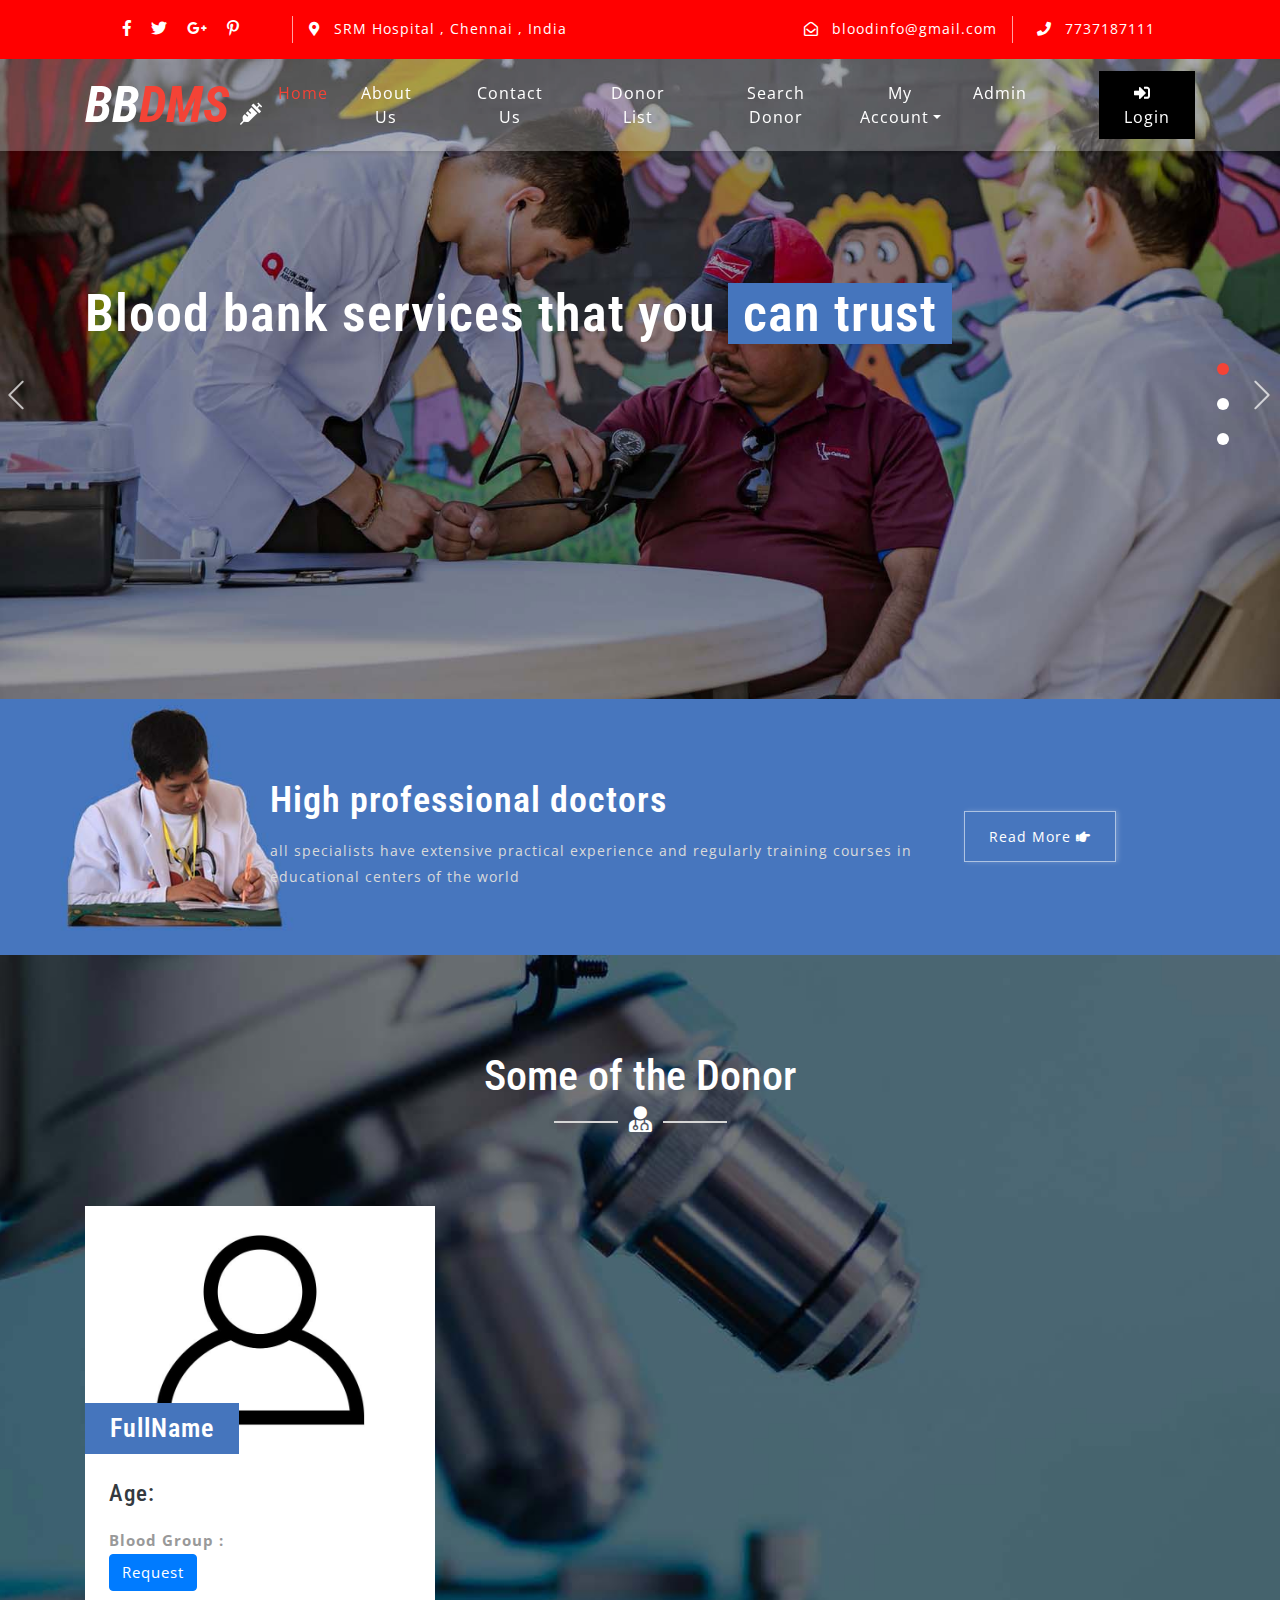
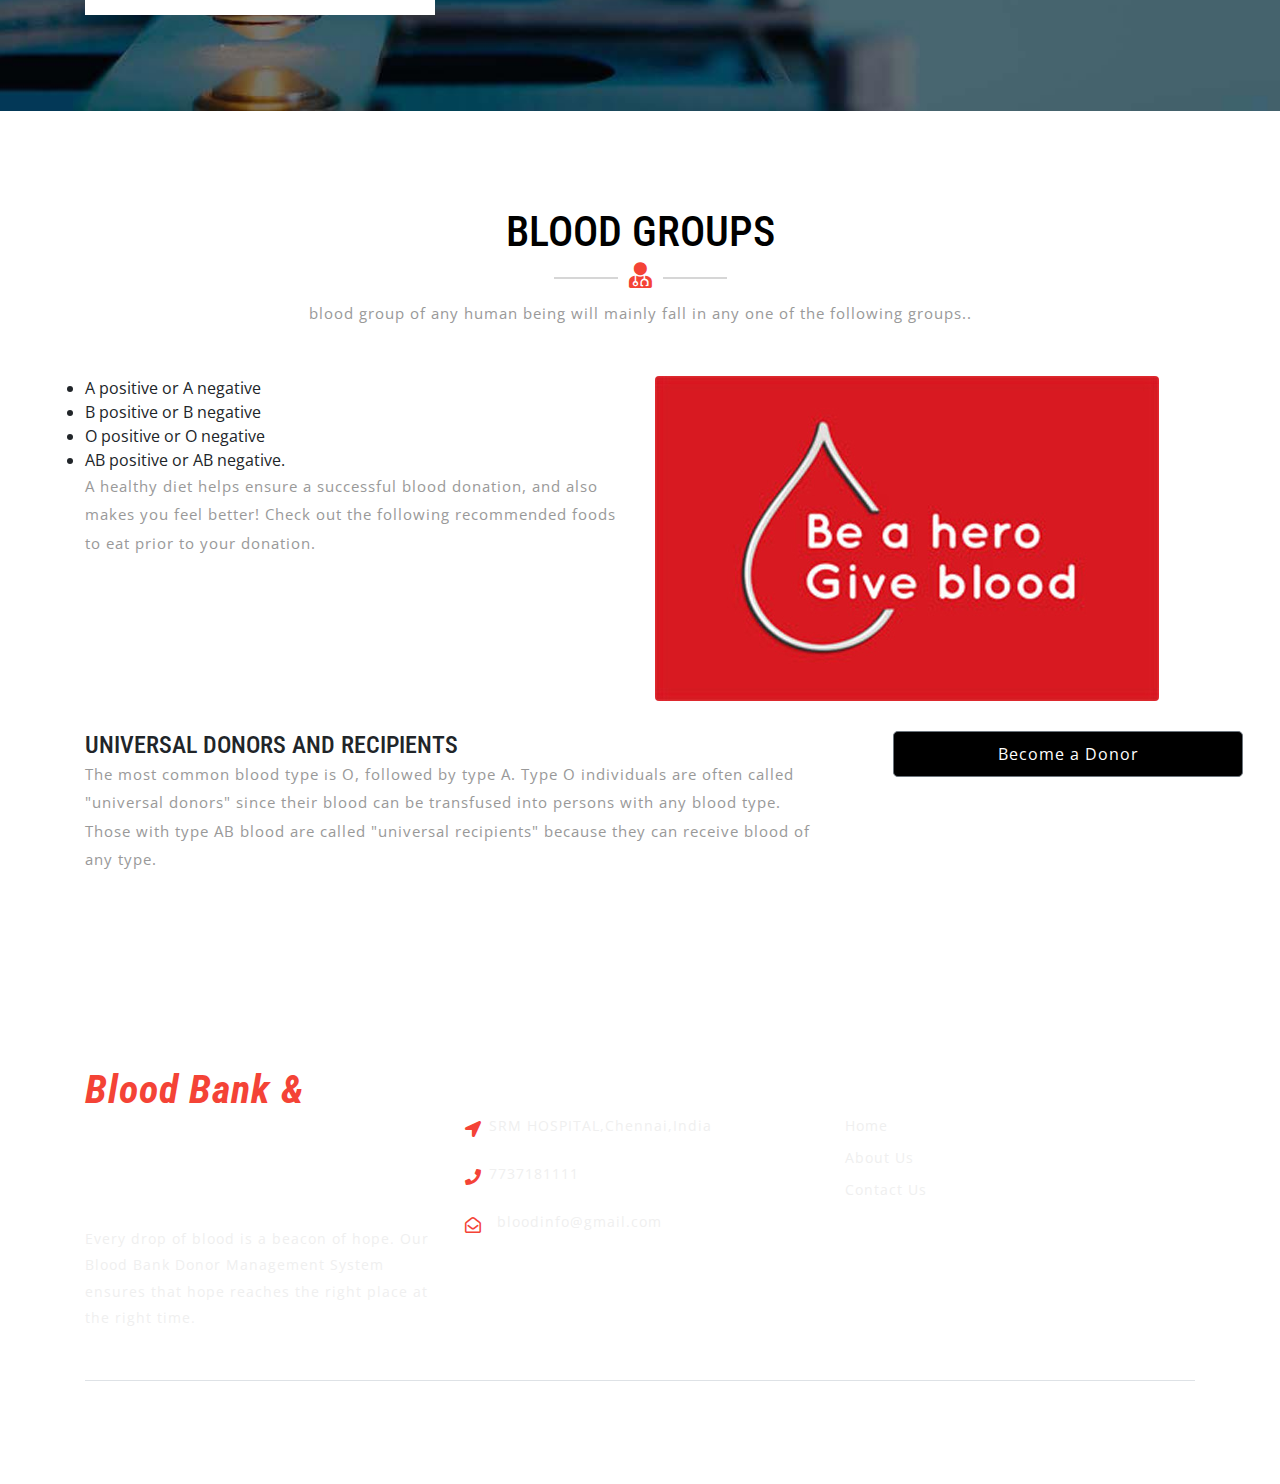
<file: ab/index.html>
<!DOCTYPE html>
<html lang="zxx">

<head>
	<title>Blood Bank Donor Management System | Home Page</title>
	
	<script type="module" src="includes/header.js"></script>
	<script type="module" src="includes/footer.js"></script>
	<script>
		addEventListener("load", function () {
			setTimeout(hideURLbar, 0);
		}, false);

		function hideURLbar() {
			window.scrollTo(0, 1);
		}
	</script>
	<!--// Meta tag Keywords -->

	<!-- Custom-Files -->
	<link rel="stylesheet" href="css/bootstrap.css">
	<!-- Bootstrap-Core-CSS -->
	<link rel="stylesheet" href="css/style.css" type="text/css" media="all" />
	<!-- Style-CSS -->
	<link rel="stylesheet" href="css/fontawesome-all.css">
	<!-- Font-Awesome-Icons-CSS -->
	<!-- //Custom-Files -->

	<!-- Web-Fonts -->
	<link href="//fonts.googleapis.com/css?family=Open+Sans:300,300i,400,400i,600,600i,700,700i,800,800i&amp;subset=cyrillic,cyrillic-ext,greek,greek-ext,latin-ext,vietnamese"
	    rel="stylesheet">
	<link href="//fonts.googleapis.com/css?family=Roboto+Condensed:300,300i,400,400i,700,700i&amp;subset=cyrillic,cyrillic-ext,greek,greek-ext,latin-ext,vietnamese"
	    rel="stylesheet">
	<!-- //Web-Fonts -->

</head>

<body>
	<!-- header -->
	<my-header></my-header>

	<!-- banner -->
	<div class="slider">
		<div class="callbacks_container">
			<ul class="rslides callbacks callbacks1" id="slider4">
				<li>
					<div class="banner-top1">
						<div class="banner-info_agile_w3ls">
							<div class="container">
								<h3>Blood bank services that you
									<span>can trust</span>
								</h3>
								
							</div>
						</div>
					</div>
				</li>
				<li>
					<div class="banner-top2">
						<div class="banner-info_agile_w3ls">
							<div class="container">
								<h3>One Blood Donation Save three Lives
									<span>every day</span>
								</h3>
						
							</div>
						</div>
					</div>
				</li>
				<li>
					<div class="banner-top3">
						<div class="banner-info_agile_w3ls">
							<div class="container">
						<!-- 		<h3>"Sometimes money cannot save life
									<span>but donated blood can</span>
								</h3> -->
				
							</div>
						</div>
					</div>
				</li>
			</ul>
		</div>
	</div>
	<!-- //banner -->
	<div class="clearfix"></div>

	<!-- banner bottom -->
	<div class="banner-bottom py-5">
		<div class="d-flex container py-xl-3 py-lg-3">
			<div class="banner-left-bottom-w3ls offset-lg-2 offset-md-1">
				<h3 class="text-white my-3">High professional doctors</h3>
				<p>all specialists have extensive practical experience and regularly training courses in educational centers of the
					world</p>
			</div>
			<div class="button">
				<a href="about.html" class="w3ls-button-agile">Read More
					<i class="fas fa-hand-point-right"></i>
				</a>
			</div>
		</div>
	</div>
	<!-- //banner bottom -->
	<!-- blog -->
	<div class="blog-w3ls py-5" id="blog">
		<div class="container py-xl-5 py-lg-3">
			<div class="w3ls-titles text-center mb-5">
				<h3 class="title text-white">Some of the Donor</h3>
				<span>
					<i class="fas fa-user-md text-white"></i>
				</span>
			</div>
			<div class="row package-grids mt-5">

				<div class="col-md-4 pricing" style="margin-top:2%;">
					
					<div class="price-top">
					
							<img src="images/blood-donor.jpg" alt="" class="img-fluid" />
					
						<h3>FullName
						</h3>
					</div>
					<div class="price-bottom p-4">
						<h4 class="text-dark mb-3">Age: </h4>
						<p class="card-text"><b>Blood Group :</b> </p>
						
						<a class="btn btn-primary" style="color:#fff" href="contact-blood.html">Request</a>
					</div>
				</div>
			
			
			</div>
		</div>
	</div>
	<!-- //blog -->

	<!-- treatments -->
	<div class="screen-w3ls py-5">
		<div class="container py-xl-5 py-lg-3">
			<div class="w3ls-titles text-center mb-5">
				<h3 class="title">BLOOD GROUPS</h3>
				<span>
					<i class="fas fa-user-md"></i>
				</span>
				<p class="mt-2">blood group of any human being will mainly fall in any one of the following groups..</p>
			</div>
			<div class="row">
            <div class="col-lg-6">
               
                <ul>
                
                
<li>A positive or A negative</li>
<li>B positive or B negative</li>
<li>O positive or O negative</li>
<li>AB positive or AB negative.</li>
                </ul>
                <p>A healthy diet helps ensure a successful blood donation, and also makes you feel better! Check out the following recommended foods to eat prior to your donation.</p>
            </div>
            <div class="col-lg-6">
                <img class="img-fluid rounded" src="images/blood-donor (1).jpg" alt="">
            </div>
        </div>

        <div class="row mb-4">
            <div class="col-md-8">
            <h4 style="padding-top: 30px;">UNIVERSAL DONORS AND RECIPIENTS</h4>
                <p>
The most common blood type is O, followed by type A.

Type O individuals are often called "universal donors" since their blood can be transfused into persons with any blood type. Those with type AB blood are called "universal recipients" because they can receive blood of any type.</p>
            </div>
            <div class="col-md-4" style="padding-top: 30px;"> 
    
                <!-- <a class="btn btn-lg btn-secondary btn-block login-button ml-lg-5 mt-lg-0 mt-4 mb-lg-0 mb-3" data-toggle="modal" data-target="#exampleModalCenter1" href="sign-up.php" data-toggle="modal" data-target="#exampleModalCenter1"> Become a Donor</a> -->
				<a class="btn btn-lg btn-secondary btn-block login-button ml-lg-5 mt-lg-0 mt-4 mb-lg-0 mb-3" href="sign-up.html">Become a Donor</a>
            </div>
        </div>
		</div>
	</div>
	<!-- //treatments -->

	<!-- footer -->
	<my-footer></my-footer>

	<!-- Js files -->
	<!-- JavaScript -->
	<script src="js/jquery-2.2.3.min.js"></script>
	<!-- Default-JavaScript-File -->

	<!-- banner slider -->
	<script src="js/responsiveslides.min.js"></script>
	<script>
		$(function () {
			$("#slider4").responsiveSlides({
				auto: true,
				pager: true,
				nav: true,
				speed: 1000,
				namespace: "callbacks",
				before: function () {
					$('.events').append("<li>before event fired.</li>");
				},
				after: function () {
					$('.events').append("<li>after event fired.</li>");
				}
			});
		});
	</script>
	<!-- //banner slider -->

	<!-- fixed navigation -->
	<script src="js/fixed-nav.js"></script>
	<!-- //fixed navigation -->

	<!-- smooth scrolling -->
	<script src="js/SmoothScroll.min.js"></script>
	<!-- move-top -->
	<script src="js/move-top.js"></script>
	<!-- easing -->
	<script src="js/easing.js"></script>
	<!--  necessary snippets for few javascript files -->
	<script src="js/medic.js"></script>

	<script src="js/bootstrap.js"></script>
	<!-- Necessary-JavaScript-File-For-Bootstrap -->

	<!-- //Js files -->

</body>

</html>
</file>
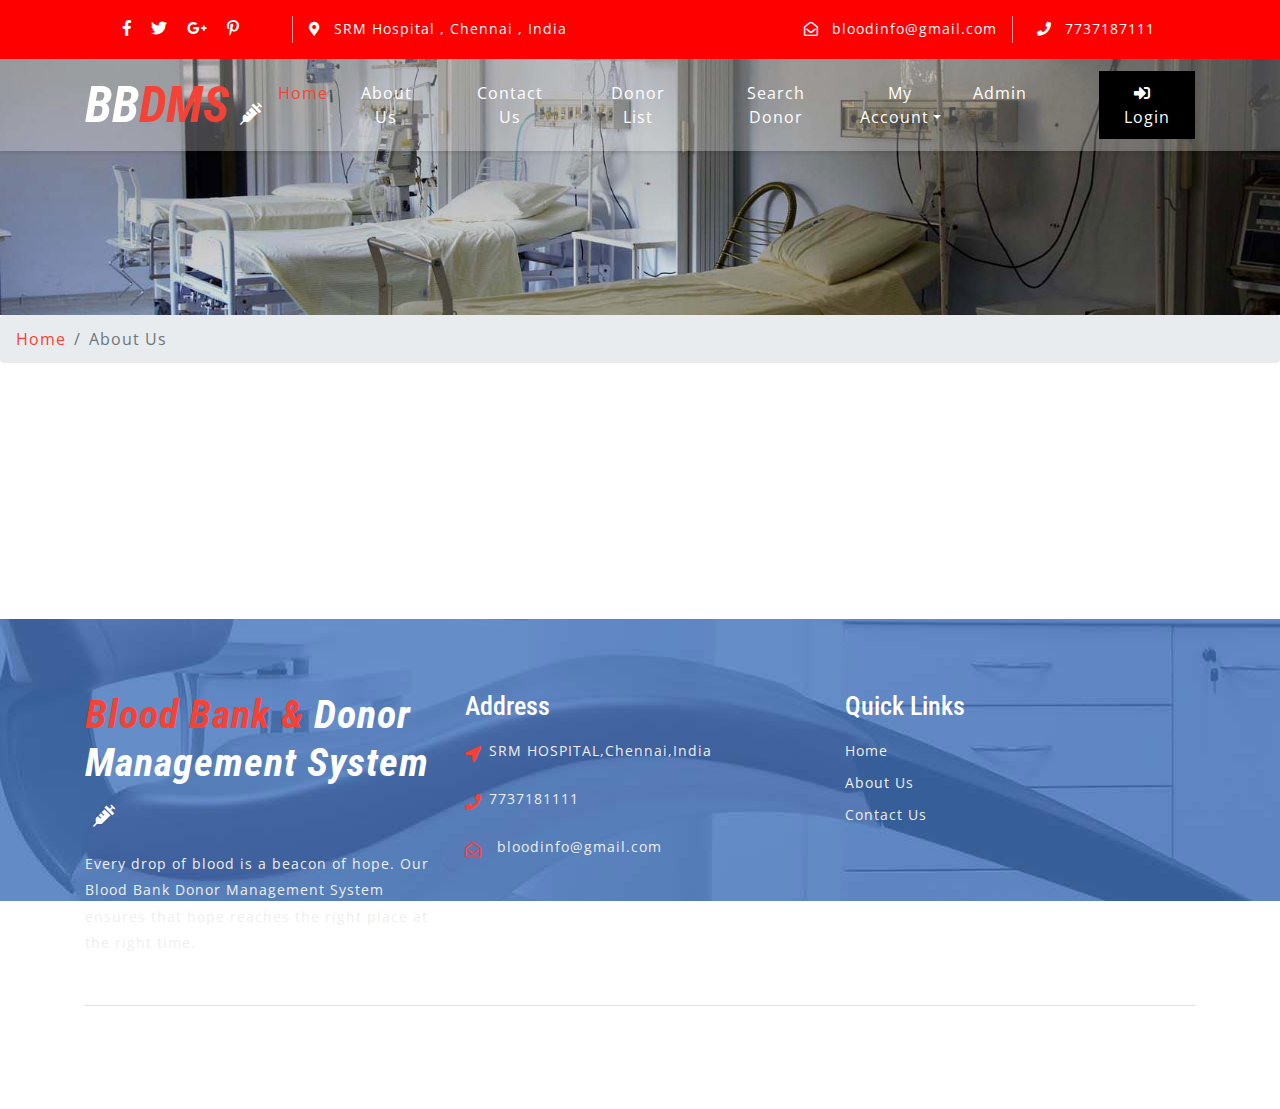
<file: ab/about.html>
<!DOCTYPE html>
<html lang="zxx">

<head>
	<title>Blood Bank Donar Management System | About Us </title>

	<script type="module" src="includes/header.js"></script>
	<script type="module" src="includes/footer.js"></script>

	<script>
		addEventListener("load", function () {
			setTimeout(hideURLbar, 0);
		}, false);

		function hideURLbar() {
			window.scrollTo(0, 1);
		}
	</script>
	<!--// Meta tag Keywords -->

	<!-- Custom-Files -->
	<link rel="stylesheet" href="css/bootstrap.css">
	<!-- Bootstrap-Core-CSS -->
	<link rel="stylesheet" href="css/style.css" type="text/css" media="all" />
	<!-- Style-CSS -->
	<link rel="stylesheet" href="css/fontawesome-all.css">
	<!-- Font-Awesome-Icons-CSS -->
	<!-- //Custom-Files -->

	<!-- Web-Fonts -->
	<link href="//fonts.googleapis.com/css?family=Open+Sans:300,300i,400,400i,600,600i,700,700i,800,800i&amp;subset=cyrillic,cyrillic-ext,greek,greek-ext,latin-ext,vietnamese"
	    rel="stylesheet">
	<link href="//fonts.googleapis.com/css?family=Roboto+Condensed:300,300i,400,400i,700,700i&amp;subset=cyrillic,cyrillic-ext,greek,greek-ext,latin-ext,vietnamese"
	    rel="stylesheet">
	<!-- //Web-Fonts -->

</head>

<body>

	<my-header></my-header>
	<!-- banner 2 -->
	<div class="inner-banner-w3ls">
		<div class="container">

		</div>
		<!-- //banner 2 -->
	</div>
	<!-- page details -->
	<div class="breadcrumb-agile">
		<div aria-label="breadcrumb">
			<ol class="breadcrumb">
				<li class="breadcrumb-item">
					<a href="index.html">Home</a>
				</li>
				<li class="breadcrumb-item active" aria-current="page">About Us</li>
			</ol>
		</div>
	</div>
	<!-- //page details -->

	<!-- about -->
	<section class="about py-5">
		<div class="container py-xl-5 py-lg-3">

			<div class="w3ls-titles text-center mb-md-5 mb-4">
				<h3 class="title">
			
		</div>
	</section>
	<!-- //about -->

	<my-footer></my-footer>
	  


	<!-- Js files -->
	<!-- JavaScript -->
	<script src="js/jquery-2.2.3.min.js"></script>
	<!-- Default-JavaScript-File -->

	<!-- banner slider -->
	<script src="js/responsiveslides.min.js"></script>
	<script>
		$(function () {
			$("#slider4").responsiveSlides({
				auto: true,
				pager: true,
				nav: true,
				speed: 1000,
				namespace: "callbacks",
				before: function () {
					$('.events').append("<li>before event fired.</li>");
				},
				after: function () {
					$('.events').append("<li>after event fired.</li>");
				}
			});
		});
	</script>
	<!-- //banner slider -->

	<!-- fixed navigation -->
	<script src="js/fixed-nav.js"></script>
	<!-- //fixed navigation -->

	<!-- smooth scrolling -->
	<script src="js/SmoothScroll.min.js"></script>
	<!-- move-top -->
	<script src="js/move-top.js"></script>
	<!-- easing -->
	<script src="js/easing.js"></script>
	<!--  necessary snippets for few javascript files -->
	<script src="js/medic.js"></script>

	<script src="js/bootstrap.js"></script>
	<!-- Necessary-JavaScript-File-For-Bootstrap -->

	<!-- //Js files -->

</body>

</html>
</file>
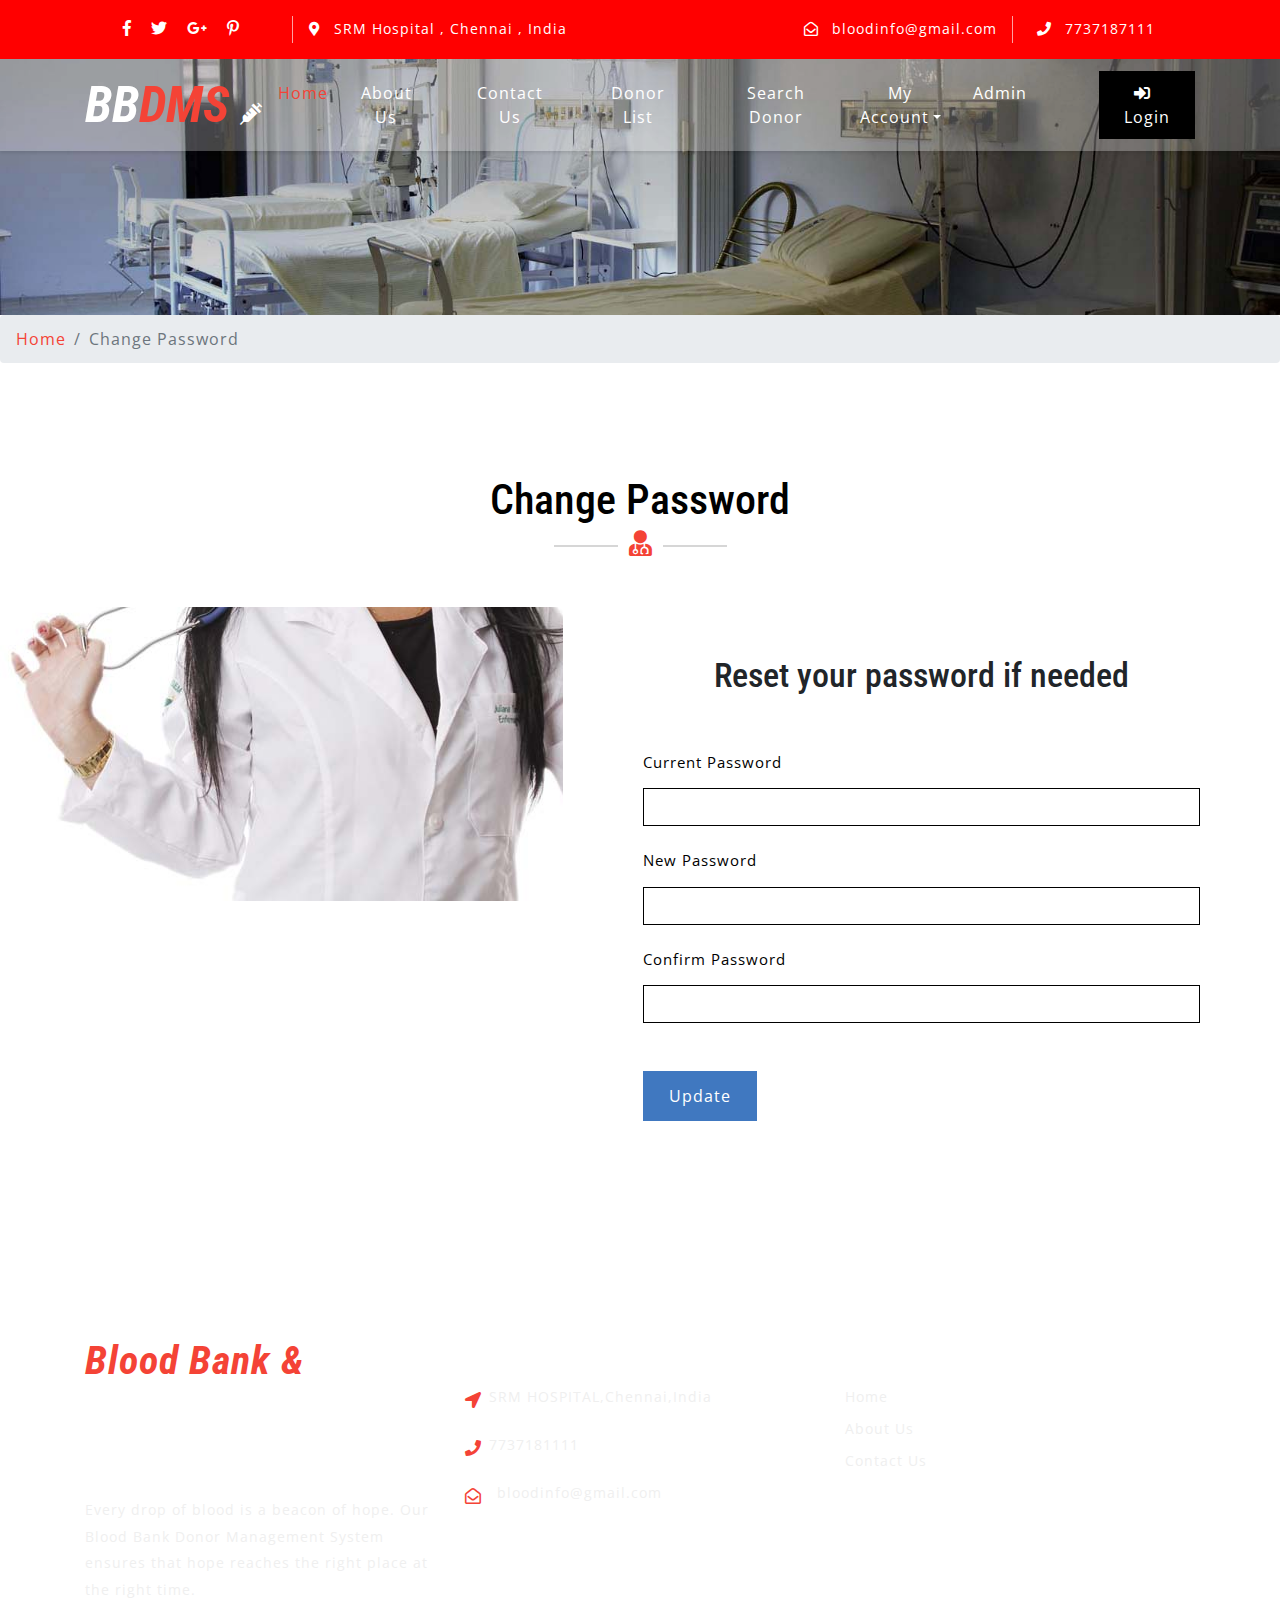
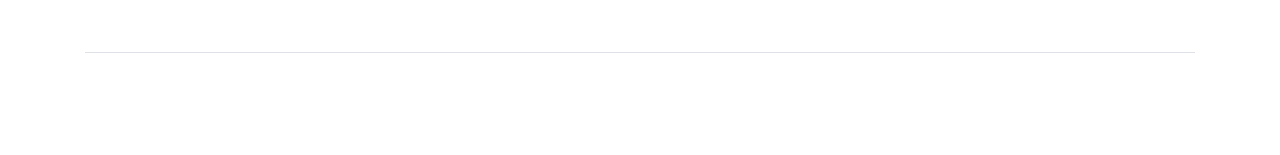
<file: ab/change-password.html>
<!DOCTYPE html>
<html lang="zxx">

<head>
	<title>Blood Bank Donor Management System !! Change Password</title>
	
	<script type="module" src="includes/header.js"></script>
	<script type="module" src="includes/footer.js"></script>
	<script>
		addEventListener("load", function () {
			setTimeout(hideURLbar, 0);
		}, false);

		function hideURLbar() {
			window.scrollTo(0, 1);
		}
	</script>
	<script type="text/javascript">
function checkpass()
{
if(document.changepassword.newpassword.value!=document.changepassword.confirmpassword.value)
{
alert('New Password and Confirm Password field does not match');
document.changepassword.confirmpassword.focus();
return false;
}
return true;
}   

</script>

	<!-- Custom-Files -->
	<link rel="stylesheet" href="css/bootstrap.css">
	<!-- Bootstrap-Core-CSS -->
	<link rel="stylesheet" href="css/style.css" type="text/css" media="all" />
	<!-- Style-CSS -->
	<link rel="stylesheet" href="css/fontawesome-all.css">
	<!-- Font-Awesome-Icons-CSS -->
	<!-- //Custom-Files -->

	<!-- Web-Fonts -->
	<link href="//fonts.googleapis.com/css?family=Open+Sans:300,300i,400,400i,600,600i,700,700i,800,800i&amp;subset=cyrillic,cyrillic-ext,greek,greek-ext,latin-ext,vietnamese"
	    rel="stylesheet">
	<link href="//fonts.googleapis.com/css?family=Roboto+Condensed:300,300i,400,400i,700,700i&amp;subset=cyrillic,cyrillic-ext,greek,greek-ext,latin-ext,vietnamese"
	    rel="stylesheet">
	<!-- //Web-Fonts -->

</head>

<body>
	<my-header></my-header>
	<!-- banner 2 -->
	<div class="inner-banner-w3ls">
		<div class="container">

		</div>
		<!-- //banner 2 -->
	</div>
	<!-- page details -->
	<div class="breadcrumb-agile">
		<div aria-label="breadcrumb">
			<ol class="breadcrumb">
				<li class="breadcrumb-item">
					<a href="index.html">Home</a>
				</li>
				<li class="breadcrumb-item active" aria-current="page">Change Password</li>
			</ol>
		</div>
	</div>
	<!-- //page details -->

	<!-- contact -->
	<div class="appointment py-5">
		<div class="py-xl-5 py-lg-3">
			<div class="w3ls-titles text-center mb-5">
				<h3 class="title">Change Password</h3>
				<span>
					<i class="fas fa-user-md"></i>
				</span>
			</div>
			<div class="d-flex">
				<div class="appoint-img">

				</div>
				<div class="contact-right-w3l appoint-form">
					<h5 class="title-w3 text-center mb-5">Reset your password if needed</h5>
					<form action="#" method="post" onsubmit="return checkpass();" name="changepassword">
						
						<div class="form-group">
							<label for="recipient-name" class="col-form-label">Current Password</label>
							<input type="password" class="form-control" name="currentpassword" id="currentpassword"required='true'>
						</div>
						<div class="form-group">
							<label for="recipient-phone" class="col-form-label">New Password</label>
							<input type="password" name="newpassword"  class="form-control" required="true">
						</div>
						<div class="form-group">
							<label for="recipient-phone" class="col-form-label">Confirm Password</label>
							<input type="password" class="form-control" name="confirmpassword" id="confirmpassword"  required='true'>
						</div>
						
						<input type="submit" value="Update" name="change" class="btn_apt">
					</form>
				</div>
				<div class="clerafix"></div>
			</div>
		</div>
	</div>
	<!-- //contact -->
	<my-footer></my-footer>
	<!-- Js files -->
	<!-- JavaScript -->
	<script src="js/jquery-2.2.3.min.js"></script>
	<!-- Default-JavaScript-File -->

	<!--start-date-piker-->
	<link rel="stylesheet" href="css/jquery-ui.css" />
	<script src="js/jquery-ui.js"></script>
	<script>
		$(function () {
			$("#datepicker,#datepicker1").datepicker();
		});
	</script>
	<!-- //End-date-piker -->

	<!-- fixed navigation -->
	<script src="js/fixed-nav.js"></script>
	<!-- //fixed navigation -->

	<!-- smooth scrolling -->
	<script src="js/SmoothScroll.min.js"></script>
	<!-- move-top -->
	<script src="js/move-top.js"></script>
	<!-- easing -->
	<script src="js/easing.js"></script>
	<!--  necessary snippets for few javascript files -->
	<script src="js/medic.js"></script>

	<script src="js/bootstrap.js"></script>
	<!-- Necessary-JavaScript-File-For-Bootstrap -->

	<!-- //Js files -->

</body>

</html>
</file>
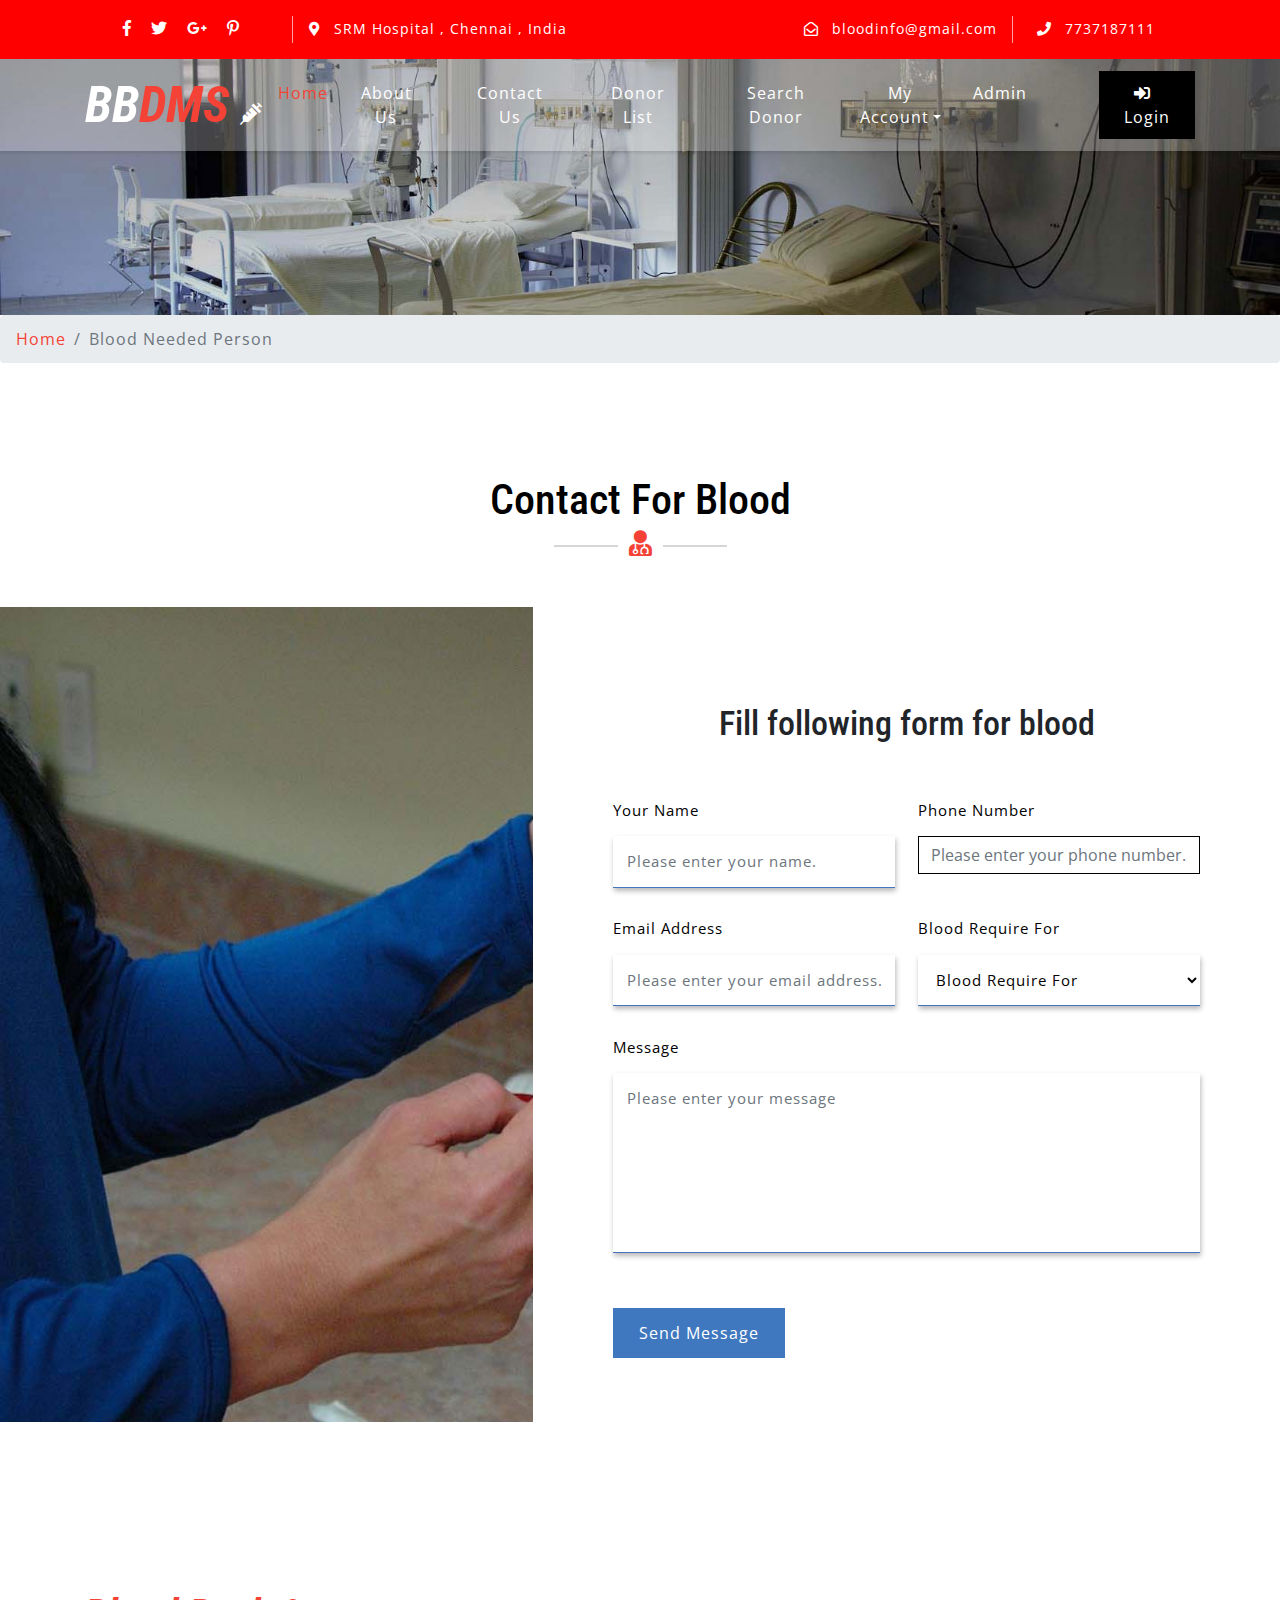
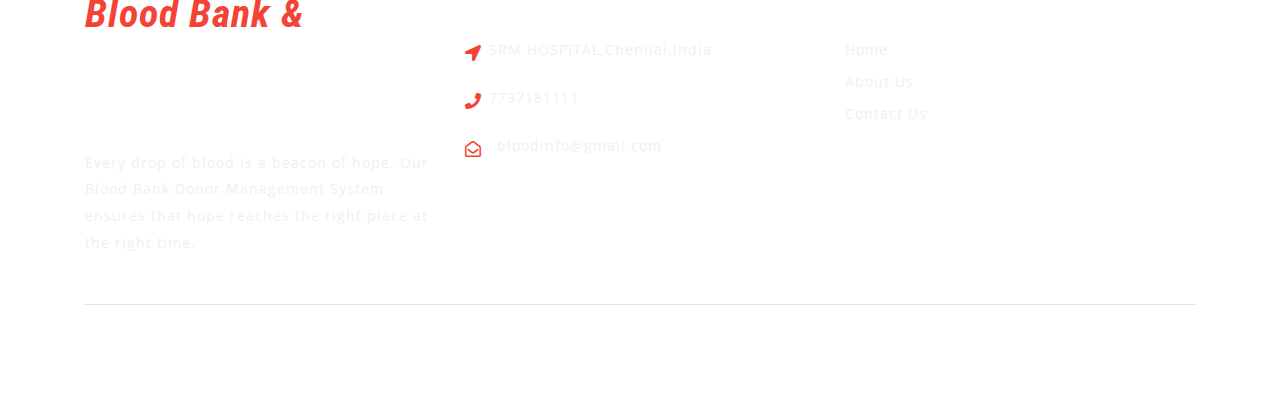
<file: ab/contact-blood.html>
<!DOCTYPE html>
<html lang="zxx">

<head>
    <title>Blood Bank Donor Management System | Blood Requerer </title>
    <!-- Meta tag Keywords -->
    <script type="module" src="includes/header.js"></script>
	<script type="module" src="includes/footer.js"></script>
    <script>
        addEventListener("load", function () {
            setTimeout(hideURLbar, 0);
        }, false);

        function hideURLbar() {
            window.scrollTo(0, 1);
        }
    </script>
    <!--// Meta tag Keywords -->

    <!-- Custom-Files -->
    <link rel="stylesheet" href="css/bootstrap.css">
    <!-- Bootstrap-Core-CSS -->
    <link rel="stylesheet" href="css/style.css" type="text/css" media="all" />
    <!-- Style-CSS -->
    <link rel="stylesheet" href="css/fontawesome-all.css">
    <!-- Font-Awesome-Icons-CSS -->
    <!-- //Custom-Files -->

    <!-- Web-Fonts -->
    <link href="//fonts.googleapis.com/css?family=Open+Sans:300,300i,400,400i,600,600i,700,700i,800,800i&amp;subset=cyrillic,cyrillic-ext,greek,greek-ext,latin-ext,vietnamese"
        rel="stylesheet">
    <link href="//fonts.googleapis.com/css?family=Roboto+Condensed:300,300i,400,400i,700,700i&amp;subset=cyrillic,cyrillic-ext,greek,greek-ext,latin-ext,vietnamese"
        rel="stylesheet">
    <!-- //Web-Fonts -->

</head>

<body>
    <my-header></my-header>

    <!-- banner 2 -->
    <div class="inner-banner-w3ls">
        <div class="container">

        </div>
        <!-- //banner 2 -->
    </div>
    <!-- page details -->
    <div class="breadcrumb-agile">
        <div aria-label="breadcrumb">
            <ol class="breadcrumb">
                <li class="breadcrumb-item">
                    <a href="index.html">Home</a>
                </li>
                <li class="breadcrumb-item active" aria-current="page">Blood Needed Person</li>
            </ol>
        </div>
    </div>
    <!-- //page details -->

    <!-- contact -->
    <div class="agileits-contact py-5">
        <div class="py-xl-5 py-lg-3">
            <div class="w3ls-titles text-center mb-5">
                <h3 class="title">Contact For Blood</h3>
                <span>
                    <i class="fas fa-user-md"></i>
                </span>
            </div>
            <div class="d-flex">
                <div class="col-lg-5 w3_agileits-contact-left">
                </div>
                <div class="col-lg-7 contact-right-w3l">
                    <h5 class="title-w3 text-center mb-5"><h5 class="title-w3 text-center mb-5">Fill following form for blood</h5></h5>
                    <form action="#" method="post">
                        <div class="d-flex space-d-flex">
                            <div class="form-group grid-inputs">
                                <label for="recipient-name" class="col-form-label">Your Name</label>
                                 <input type="text" class="form-control" id="name" name="fullname" placeholder="Please enter your name.">
                            </div>
                            <div class="form-group grid-inputs">
                                <label for="recipient-name" class="col-form-label">Phone Number</label>
                                <input type="tel" class="form-control" id="phone" name="contactno"  placeholder="Please enter your phone number.">
                            </div>
                        </div>
                        
                        <div class="d-flex space-d-flex">
                            <div class="form-group grid-inputs">
                                <label for="recipient-name" class="col-form-label">Email Address</label>
                                <input type="email" class="form-control" id="email" name="email" required placeholder="Please enter your email address.">
                            </div>
                            <div class="form-group grid-inputs">
                                <label for="recipient-name" class="col-form-label">Blood Require For</label>
                                <select  class="form-control" id="phone" name="brf">
                                    <option value="">Blood Require For</option>
                                    <option value="Father">Father</option>
                                    <option value="Mother">Mother</option>
                                    <option value="Brother">Brother</option>
                                    <option value="Sister">Sister</option>
                                    <option value="Others">Others</option>
                                    </select>
                            </div>
                        </div>

                        <div class="form-group">
                             <label for="recipient-name" class="col-form-label">Message</label>
                            <textarea rows="10" cols="100" class="form-control" id="message" name="message" placeholder="Please enter your message" maxlength="999" style="resize:none"></textarea>
                        </div>
                        <div class="form-group">
                            <input type="submit" value="Send Message" name="send">
                        </div>
                    </form>
                </div>
            </div>
        </div>
    </div>
    <!-- //contact -->

    <my-footer></my-footer>




    <!-- Js files -->
    <!-- JavaScript -->
    <script src="js/jquery-2.2.3.min.js"></script>
    <!-- Default-JavaScript-File -->

    <!-- banner slider -->
    <script src="js/responsiveslides.min.js"></script>
    <script>
        $(function () {
            $("#slider4").responsiveSlides({
                auto: true,
                pager: true,
                nav: true,
                speed: 1000,
                namespace: "callbacks",
                before: function () {
                    $('.events').append("<li>before event fired.</li>");
                },
                after: function () {
                    $('.events').append("<li>after event fired.</li>");
                }
            });
        });
    </script>
    <!-- //banner slider -->

    <!-- fixed navigation -->
    <script src="js/fixed-nav.js"></script>
    <!-- //fixed navigation -->

    <!-- smooth scrolling -->
    <script src="js/SmoothScroll.min.js"></script>
    <!-- move-top -->
    <script src="js/move-top.js"></script>
    <!-- easing -->
    <script src="js/easing.js"></script>
    <!--  necessary snippets for few javascript files -->
    <script src="js/medic.js"></script>

    <script src="js/bootstrap.js"></script>
    <!-- Necessary-JavaScript-File-For-Bootstrap -->

    <!-- //Js files -->

</body>

</html>
</file>
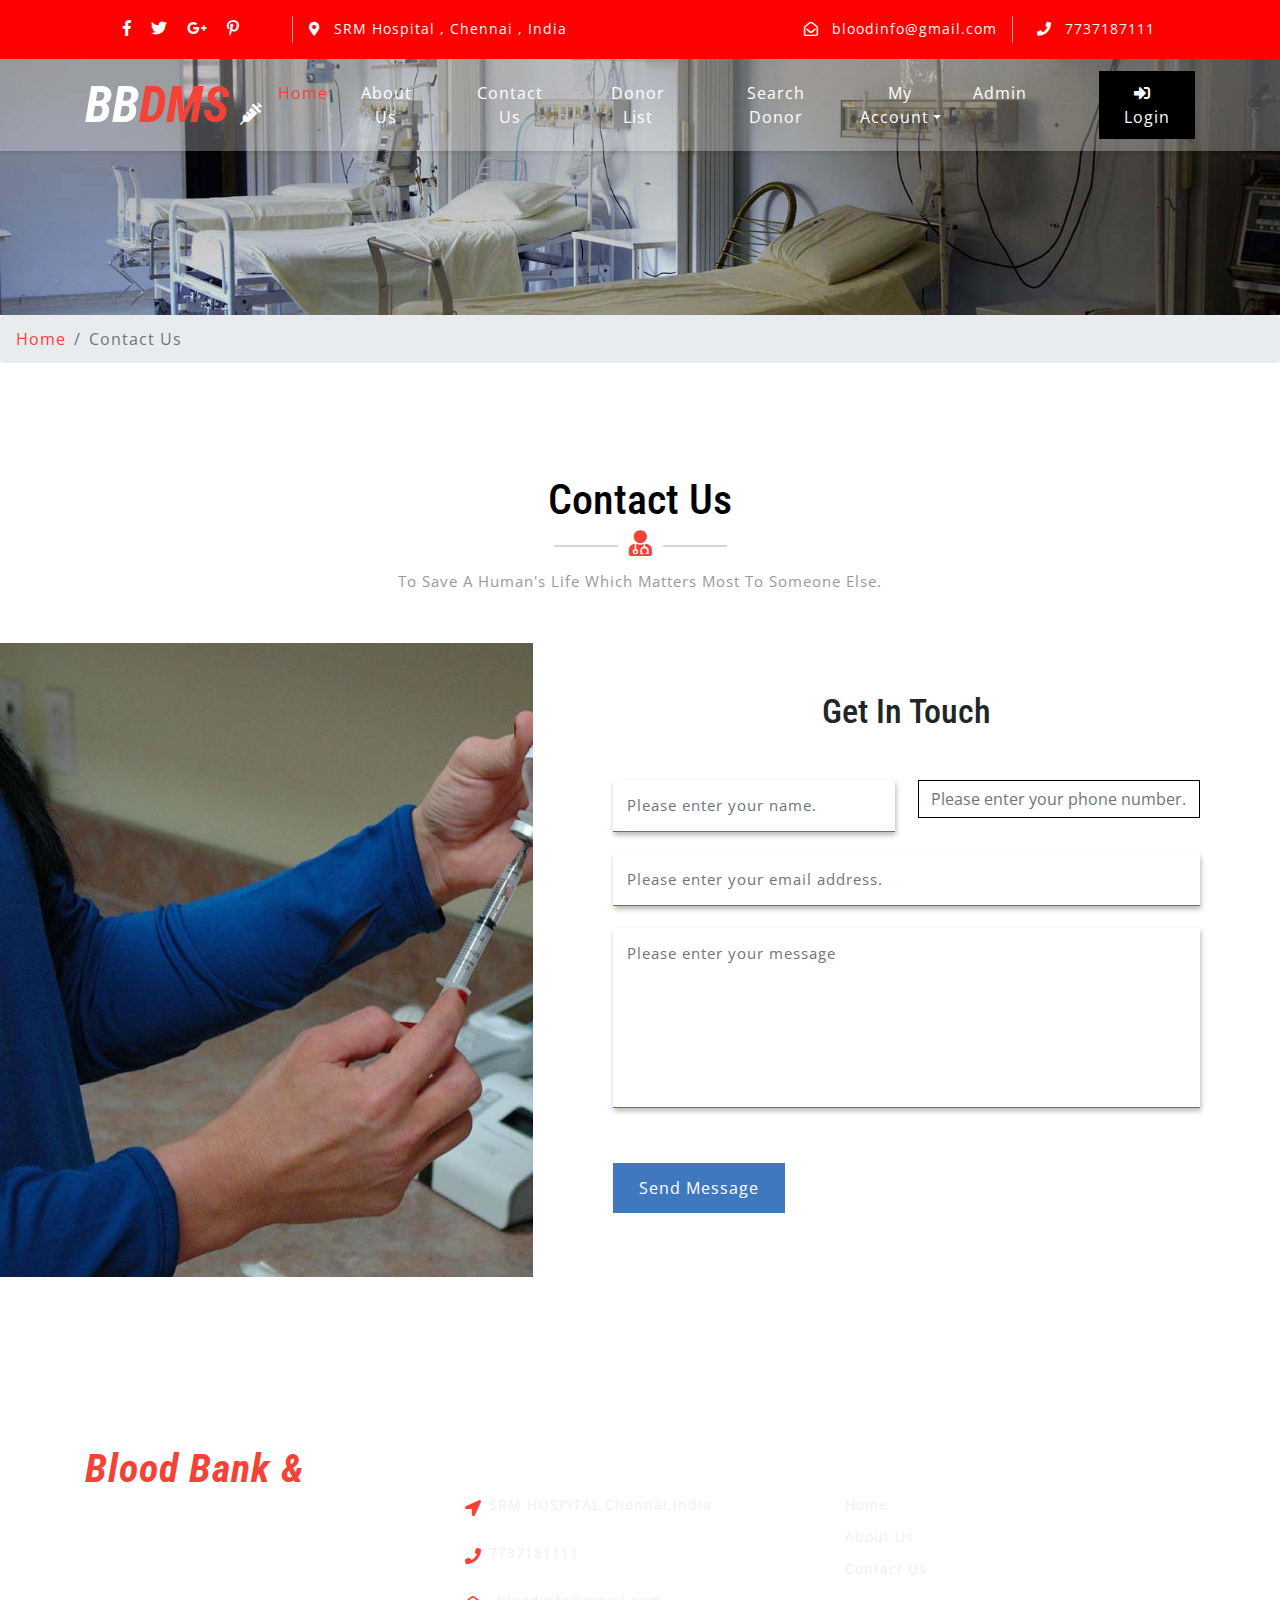
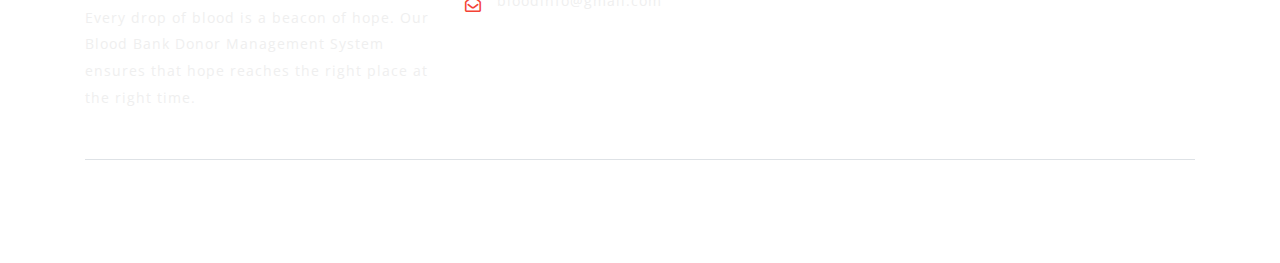
<file: ab/contact.html>
<!DOCTYPE html>
<html lang="zxx">

<head>
	<title>Blood Bank Donor Management System | Contact Us </title>
	<!-- Meta tag Keywords -->
	<script type="module" src="includes/header.js"></script>
	<script type="module" src="includes/footer.js"></script>
	<script>
		addEventListener("load", function () {
			setTimeout(hideURLbar, 0);
		}, false);

		function hideURLbar() {
			window.scrollTo(0, 1);
		}
	</script>
	<!--// Meta tag Keywords -->

	<!-- Custom-Files -->
	<link rel="stylesheet" href="css/bootstrap.css">
	<!-- Bootstrap-Core-CSS -->
	<link rel="stylesheet" href="css/style.css" type="text/css" media="all" />
	<!-- Style-CSS -->
	<link rel="stylesheet" href="css/fontawesome-all.css">
	<!-- Font-Awesome-Icons-CSS -->
	<!-- //Custom-Files -->

	<!-- Web-Fonts -->
	<link href="//fonts.googleapis.com/css?family=Open+Sans:300,300i,400,400i,600,600i,700,700i,800,800i&amp;subset=cyrillic,cyrillic-ext,greek,greek-ext,latin-ext,vietnamese"
	    rel="stylesheet">
	<link href="//fonts.googleapis.com/css?family=Roboto+Condensed:300,300i,400,400i,700,700i&amp;subset=cyrillic,cyrillic-ext,greek,greek-ext,latin-ext,vietnamese"
	    rel="stylesheet">
	<!-- //Web-Fonts -->

</head>

<body>
	<my-header></my-header>
	<!-- banner 2 -->
	<div class="inner-banner-w3ls">
		<div class="container">

		</div>
		<!-- //banner 2 -->
	</div>
	<!-- page details -->
	<div class="breadcrumb-agile">
		<div aria-label="breadcrumb">
			<ol class="breadcrumb">
				<li class="breadcrumb-item">
					<a href="index.html">Home</a>
				</li>
				<li class="breadcrumb-item active" aria-current="page">Contact Us</li>
			</ol>
		</div>
	</div>
	<!-- //page details -->

	<!-- contact -->
	<div class="agileits-contact py-5">
		<div class="py-xl-5 py-lg-3">
			<div class="w3ls-titles text-center mb-5">
				<h3 class="title">Contact Us</h3>
				<span>
					<i class="fas fa-user-md"></i>
				</span>
				<p class="mt-2">To Save A Human's Life Which Matters Most To Someone Else.</p>
			</div>
			<div class="d-flex">
				<div class="col-lg-5 w3_agileits-contact-left">
				</div>
				<div class="col-lg-7 contact-right-w3l">
					<h5 class="title-w3 text-center mb-5">Get In Touch</h5>
					<form action="#" method="post">
						<div class="d-flex space-d-flex">
							<div class="form-group grid-inputs">
								 <input type="text" class="form-control" id="name" name="fullname" placeholder="Please enter your name.">
							</div>
							<div class="form-group grid-inputs">
								<input type="tel" class="form-control" id="phone" name="contactno"  placeholder="Please enter your phone number.">
							</div>
						</div>
						<div class="form-group">
							<input type="email" class="form-control" id="email" name="email" required placeholder="Please enter your email address.">
						</div>
						

						<div class="form-group">
							<textarea rows="10" cols="100" class="form-control" id="message" name="message" placeholder="Please enter your message" maxlength="999" style="resize:none"></textarea>
						</div>
						<div class="form-group">
							<input type="submit" value="Send Message" name="send">
						</div>
					</form>
				</div>
			</div>
		</div>
	</div>
	<!-- //contact -->

	
	<my-footer></my-footer>


	<!-- Js files -->
	<!-- JavaScript -->
	<script src="js/jquery-2.2.3.min.js"></script>
	<!-- Default-JavaScript-File -->

	<!-- banner slider -->
	<script src="js/responsiveslides.min.js"></script>
	<script>
		$(function () {
			$("#slider4").responsiveSlides({
				auto: true,
				pager: true,
				nav: true,
				speed: 1000,
				namespace: "callbacks",
				before: function () {
					$('.events').append("<li>before event fired.</li>");
				},
				after: function () {
					$('.events').append("<li>after event fired.</li>");
				}
			});
		});
	</script>
	<!-- //banner slider -->

	<!-- fixed navigation -->
	<script src="js/fixed-nav.js"></script>
	<!-- //fixed navigation -->

	<!-- smooth scrolling -->
	<script src="js/SmoothScroll.min.js"></script>
	<!-- move-top -->
	<script src="js/move-top.js"></script>
	<!-- easing -->
	<script src="js/easing.js"></script>
	<!--  necessary snippets for few javascript files -->
	<script src="js/medic.js"></script>

	<script src="js/bootstrap.js"></script>
	<!-- Necessary-JavaScript-File-For-Bootstrap -->

	<!-- //Js files -->

</body>

</html>
</file>
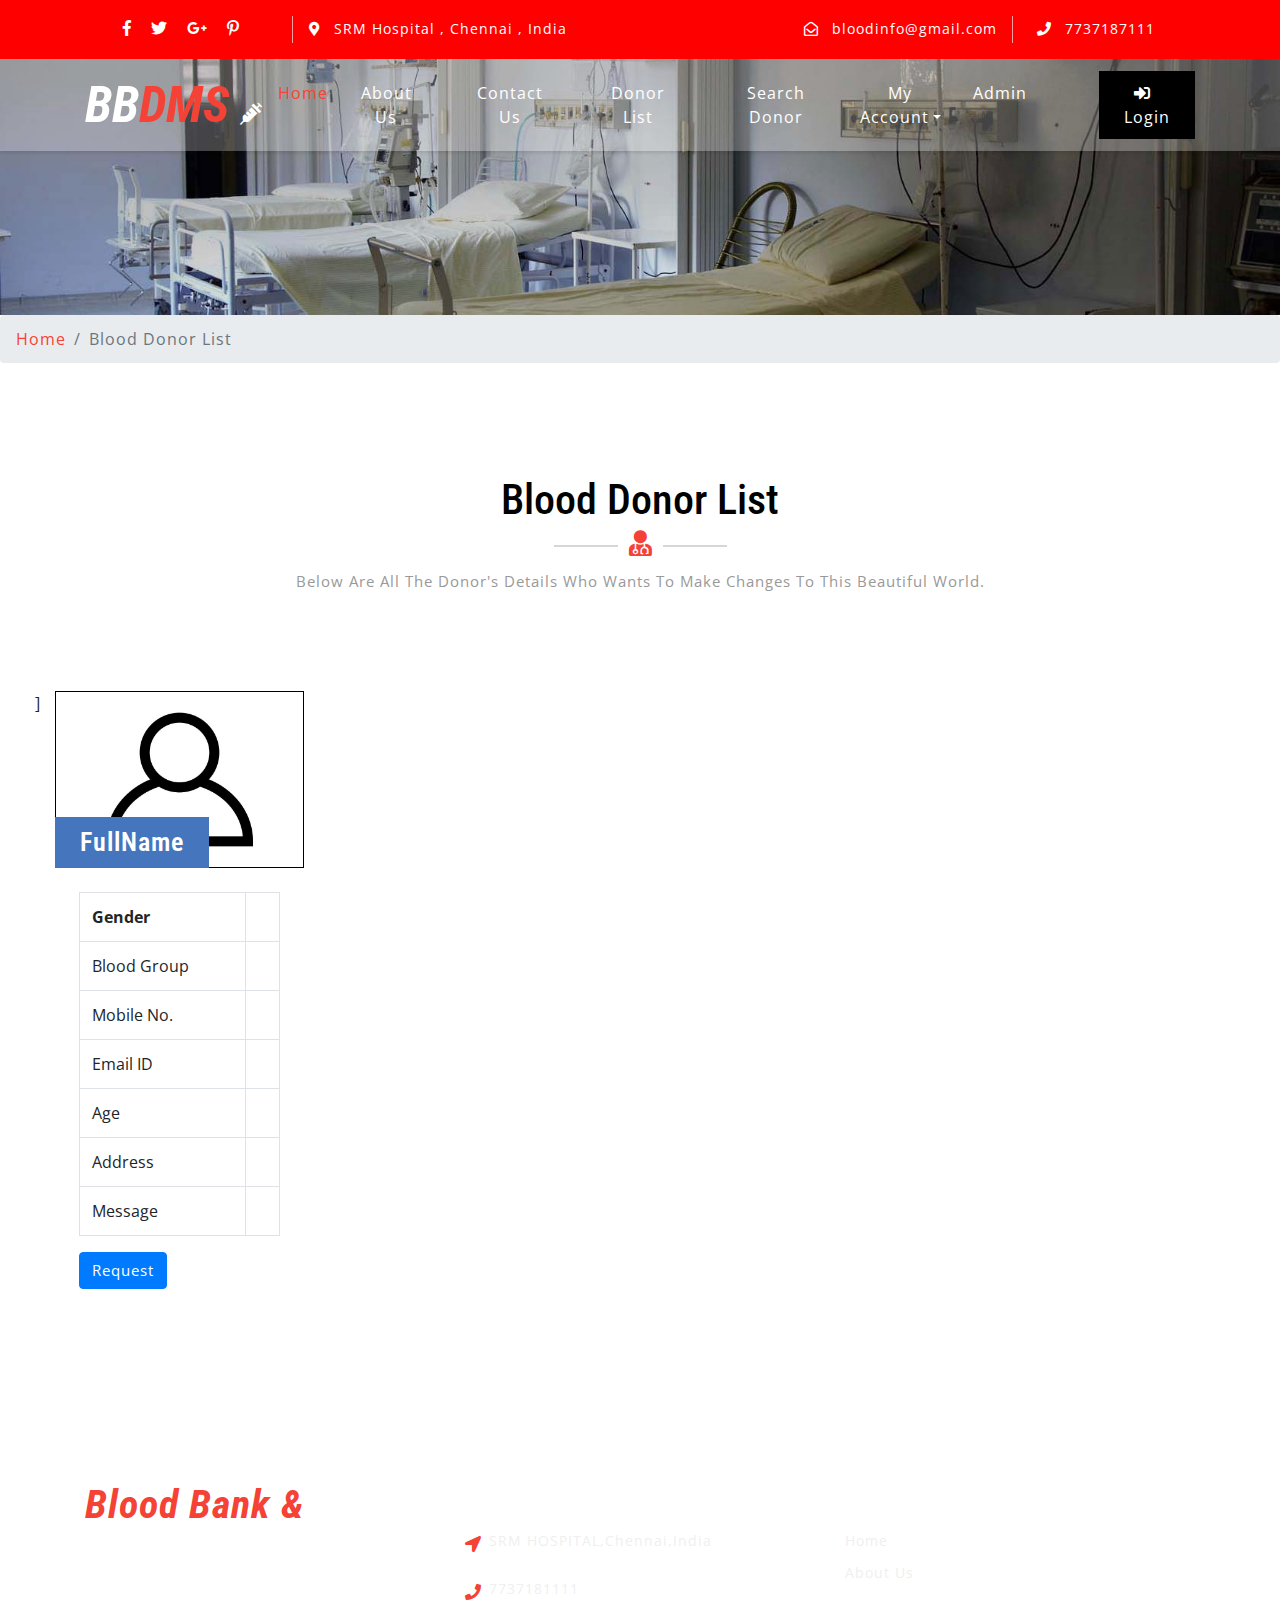
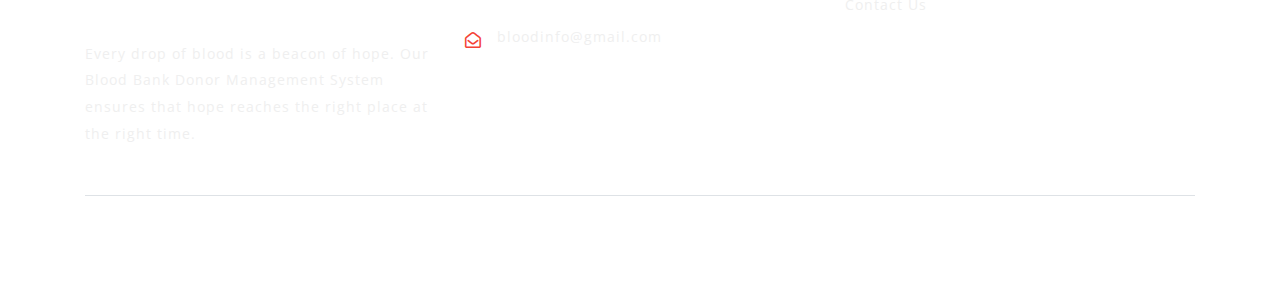
<file: ab/donor-list.html>
<!DOCTYPE html>
<html lang="zxx">

<head>
	<title>Blood Bank Donor Management System | Blood Donor List </title>
	<!-- Meta tag Keywords -->
	<script type="module" src="includes/header.js"></script>
	<script type="module" src="includes/footer.js"></script>
	<script>
		addEventListener("load", function () {
			setTimeout(hideURLbar, 0);
		}, false);

		function hideURLbar() {
			window.scrollTo(0, 1);
		}
	</script>
	<!--// Meta tag Keywords -->

	<!-- Custom-Files -->
	<link rel="stylesheet" href="css/bootstrap.css">
	<!-- Bootstrap-Core-CSS -->
	<link rel="stylesheet" href="css/style.css" type="text/css" media="all" />
	<!-- Style-CSS -->
	<link rel="stylesheet" href="css/fontawesome-all.css">
	<!-- Font-Awesome-Icons-CSS -->
	<!-- //Custom-Files -->

	<!-- Web-Fonts -->
	<link href="//fonts.googleapis.com/css?family=Open+Sans:300,300i,400,400i,600,600i,700,700i,800,800i&amp;subset=cyrillic,cyrillic-ext,greek,greek-ext,latin-ext,vietnamese"
	    rel="stylesheet">
	<link href="//fonts.googleapis.com/css?family=Roboto+Condensed:300,300i,400,400i,700,700i&amp;subset=cyrillic,cyrillic-ext,greek,greek-ext,latin-ext,vietnamese"
	    rel="stylesheet">
	<!-- //Web-Fonts -->

</head>

<body>
	<my-header></my-header>
	<!-- banner 2 -->
	<div class="inner-banner-w3ls">
		<div class="container">

		</div>
		<!-- //banner 2 -->
	</div>
	<!-- page details -->
	<div class="breadcrumb-agile">
		<div aria-label="breadcrumb">
			<ol class="breadcrumb">
				<li class="breadcrumb-item">
					<a href="index.html">Home</a>
				</li>
				<li class="breadcrumb-item active" aria-current="page">Blood Donor List</li>
			</ol>
		</div>
	</div>
	<!-- //page details -->

	<!-- contact -->
	<div class="agileits-contact py-5">
		<div class="py-xl-5 py-lg-3">
			
			<div class="w3ls-titles text-center mb-5">
				<h3 class="title">Blood Donor List</h3>
				<span>
					<i class="fas fa-user-md"></i>
				</span>
				<p class="mt-2">Below Are All The Donor's Details Who Wants To Make Changes To This Beautiful World.</p>
			</div>
			<div class="d-flex">
				
				<div class="row package-grids mt-5" style="padding-left: 50px;">
				]
				<div class="col-md-4 pricing">
					
					<div class="price-top">
					
							<img src="images/blood-donor.jpg" alt="Blood Donot" style="border:1px #000 solid" class="img-fluid" />
				
						<h3>FullName
						</h3>
					</div>
					<div class="price-bottom p-4">


<table class="table table-bordered">

    <tbody>
      <tr>
        <th>Gender</th>
        <td></td>
      </tr>
      <tr>
        <td>Blood Group</td>
        <td></td>
      </tr>
      <tr>
        <td>Mobile No.</td>
        <td></td>
      </tr>

         <tr>
        <td>Email ID</td>
        <td></td>
      </tr>

               <tr>
        <td>Age</td>
        <td></td>
      </tr>

        <tr>
        <td>Address</td>
        <td></td>
      </tr>

<tr>
        <td>Message</td>
        <td></td>
      </tr>

    </tbody>
</table>
<a class="btn btn-primary" style="color:#fff"  href="contact-blood.html">Request</a>
					</div>
				</div><br>
		
			
			
			</div>
			</div>
		</div>
	</div>
	<!-- //contact -->

	
	<my-footer></my-footer>


	<!-- Js files -->
	<!-- JavaScript -->
	<script src="js/jquery-2.2.3.min.js"></script>
	<!-- Default-JavaScript-File -->

	<!-- banner slider -->
	<script src="js/responsiveslides.min.js"></script>
	<script>
		$(function () {
			$("#slider4").responsiveSlides({
				auto: true,
				pager: true,
				nav: true,
				speed: 1000,
				namespace: "callbacks",
				before: function () {
					$('.events').append("<li>before event fired.</li>");
				},
				after: function () {
					$('.events').append("<li>after event fired.</li>");
				}
			});
		});
	</script>
	<!-- //banner slider -->

	<!-- fixed navigation -->
	<script src="js/fixed-nav.js"></script>
	<!-- //fixed navigation -->

	<!-- smooth scrolling -->
	<script src="js/SmoothScroll.min.js"></script>
	<!-- move-top -->
	<script src="js/move-top.js"></script>
	<!-- easing -->
	<script src="js/easing.js"></script>
	<!--  necessary snippets for few javascript files -->
	<script src="js/medic.js"></script>

	<script src="js/bootstrap.js"></script>
	<!-- Necessary-JavaScript-File-For-Bootstrap -->

	<!-- //Js files -->

</body>

</html>
</file>
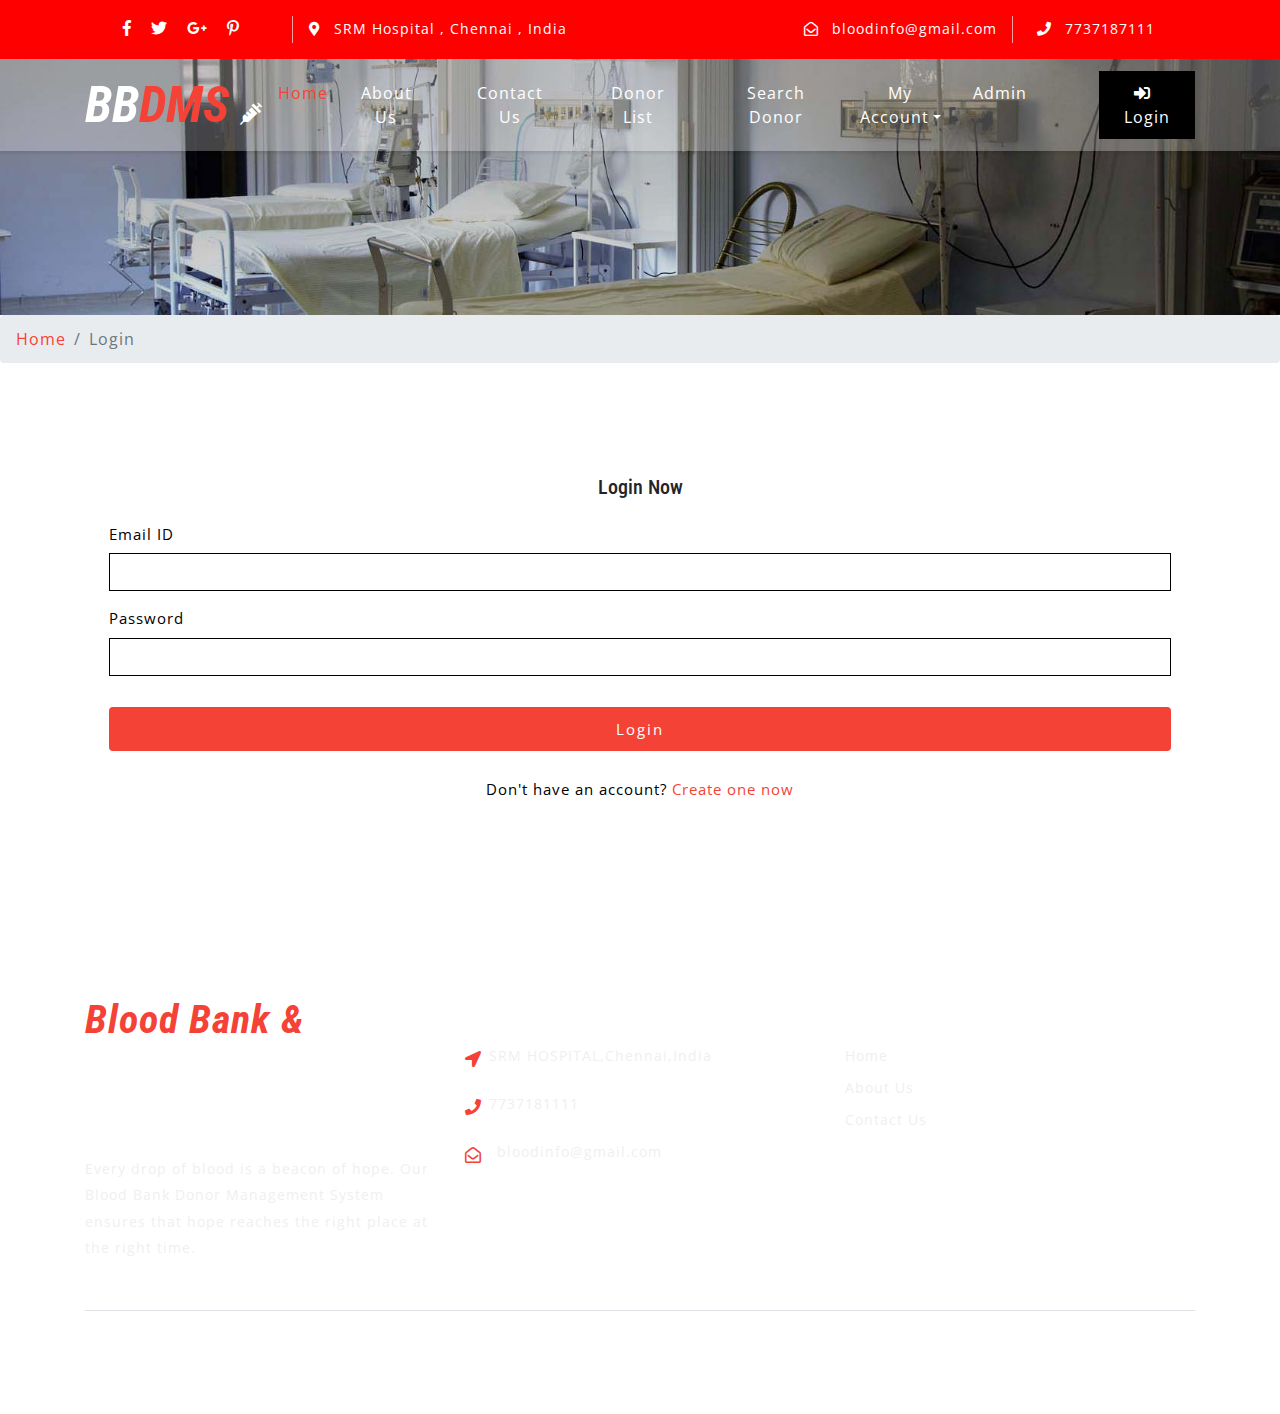
<file: ab/login.html>
<!DOCTYPE html>
<html lang="zxx">

<head>
	<title>Blood Bank Donor Management System | About Us </title>
	<!-- Meta tag Keywords -->
	
	<script type="module" src="includes/header.js"></script>
	<script type="module" src="includes/footer.js"></script>
	<script>
		addEventListener("load", function () {
			setTimeout(hideURLbar, 0);
		}, false);

		function hideURLbar() {
			window.scrollTo(0, 1);
		}
	</script>
	<!--// Meta tag Keywords -->

	<!-- Custom-Files -->
	<link rel="stylesheet" href="css/bootstrap.css">
	<!-- Bootstrap-Core-CSS -->
	<link rel="stylesheet" href="css/style.css" type="text/css" media="all" />
	<!-- Style-CSS -->
	<link rel="stylesheet" href="css/fontawesome-all.css">
	<!-- Font-Awesome-Icons-CSS -->
	<!-- //Custom-Files -->

	<!-- Web-Fonts -->
	<link href="//fonts.googleapis.com/css?family=Open+Sans:300,300i,400,400i,600,600i,700,700i,800,800i&amp;subset=cyrillic,cyrillic-ext,greek,greek-ext,latin-ext,vietnamese"
	    rel="stylesheet">
	<link href="//fonts.googleapis.com/css?family=Roboto+Condensed:300,300i,400,400i,700,700i&amp;subset=cyrillic,cyrillic-ext,greek,greek-ext,latin-ext,vietnamese"
	    rel="stylesheet">
	<!-- //Web-Fonts -->

</head>

<body>
	<my-header></my-header>


	<!-- banner 2 -->
	<div class="inner-banner-w3ls">
		<div class="container">

		</div>
		<!-- //banner 2 -->
	</div>
	<!-- page details -->
	<div class="breadcrumb-agile">
		<div aria-label="breadcrumb">
			<ol class="breadcrumb">
				<li class="breadcrumb-item">
					<a href="index.html">Home</a>
				</li>
				<li class="breadcrumb-item active" aria-current="page">Login</li>
			</ol>
		</div>
	</div>
	<!-- //page details -->

	<!-- about -->
	<section class="about py-5">
		<div class="container py-xl-5 py-lg-3">
<div class="login px-4 mx-auto mw-100">
                            <h5 class="text-center mb-4">Login Now</h5>
                            <form action="#" method="post" name="login">
                                <div class="form-group">
                                    <label>Email ID</label>
                                    <input type="email" class="form-control" name="email" placeholder="" required="">
                                </div>
                                <div class="form-group">
                                    <label class="mb-2">Password</label>
                                    <input type="password" class="form-control" name="password" id="password" placeholder="" required="">
                                </div>
                                <button type="submit" class="btn submit mb-4" name="login">Login</button>
                            <!--     <p class="forgot-w3ls text-center pb-4">
                                    <a href="#" class="text-white">Forgot your password?</a>
                                </p> -->
                                <p class="account-w3ls text-center pb-4" style="color:#000">
                                    Don't have an account?
                                    <a href="sign-up.html" >Create one now</a>
                                </p>
                            </form>
                        </div>
			
		</div>
	</section>
	<!-- //about -->

	<my-footer></my-footer>


	<!-- Js files -->
	<!-- JavaScript -->
	<script src="js/jquery-2.2.3.min.js"></script>
	<!-- Default-JavaScript-File -->

	<!-- banner slider -->
	<script src="js/responsiveslides.min.js"></script>
	<script>
		$(function () {
			$("#slider4").responsiveSlides({
				auto: true,
				pager: true,
				nav: true,
				speed: 1000,
				namespace: "callbacks",
				before: function () {
					$('.events').append("<li>before event fired.</li>");
				},
				after: function () {
					$('.events').append("<li>after event fired.</li>");
				}
			});
		});
	</script>
	<!-- //banner slider -->

	<!-- fixed navigation -->
	<script src="js/fixed-nav.js"></script>
	<!-- //fixed navigation -->

	<!-- smooth scrolling -->
	<script src="js/SmoothScroll.min.js"></script>
	<!-- move-top -->
	<script src="js/move-top.js"></script>
	<!-- easing -->
	<script src="js/easing.js"></script>
	<!--  necessary snippets for few javascript files -->
	<script src="js/medic.js"></script>

	<script src="js/bootstrap.js"></script>
	<!-- Necessary-JavaScript-File-For-Bootstrap -->

	<!-- //Js files -->

</body>

</html>
</file>
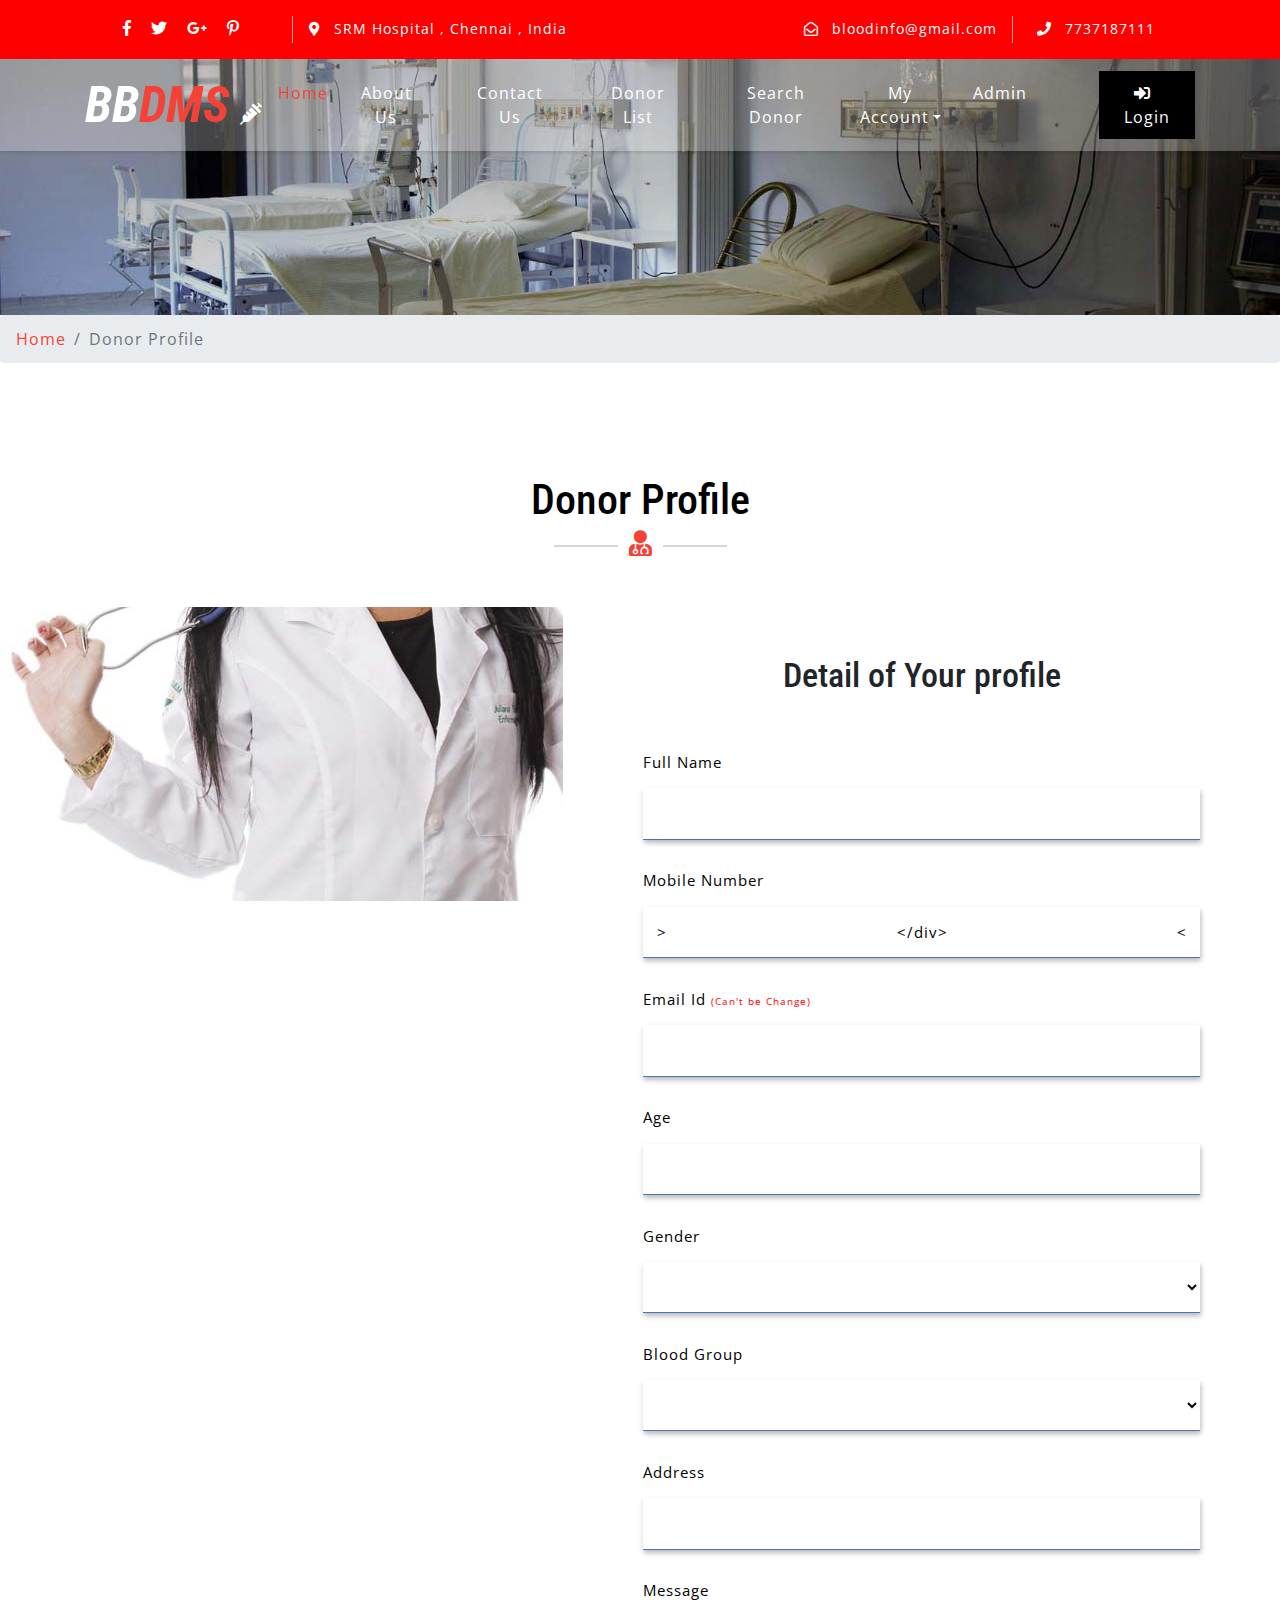
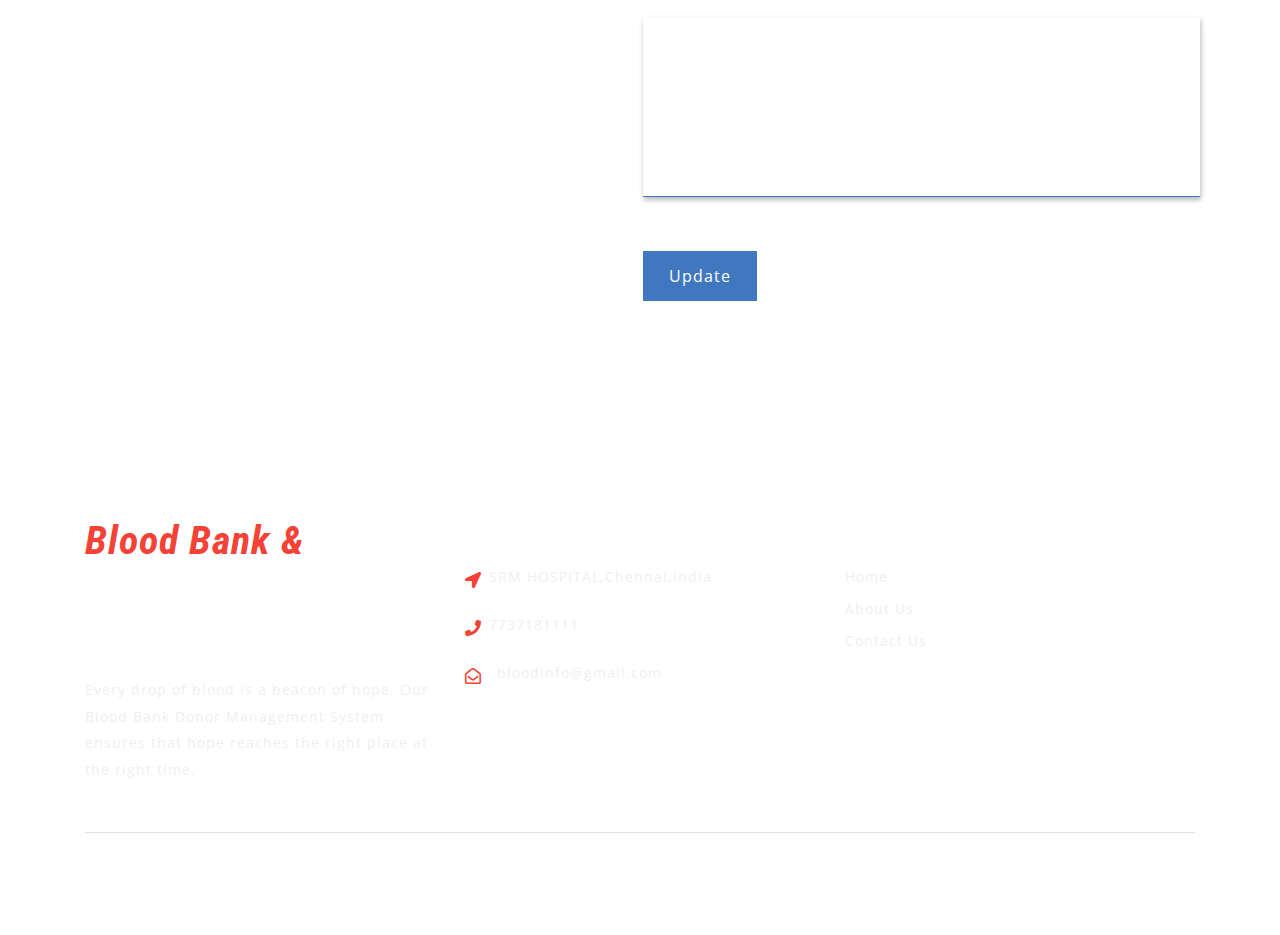
<file: ab/profile.html>
<!DOCTYPE html>
<html lang="zxx">

<head>
	<title>Blood Bank Donor Management System !! Donor Profile</title>
	
	<script type="module" src="includes/header.js"></script>
	<script type="module" src="includes/footer.js"></script>
	<script>
		addEventListener("load", function () {
			setTimeout(hideURLbar, 0);
		}, false);

		function hideURLbar() {
			window.scrollTo(0, 1);
		}
	</script>
	<!--// Meta tag Keywords -->

	<!-- Custom-Files -->
	<link rel="stylesheet" href="css/bootstrap.css">
	<!-- Bootstrap-Core-CSS -->
	<link rel="stylesheet" href="css/style.css" type="text/css" media="all" />
	<!-- Style-CSS -->
	<link rel="stylesheet" href="css/fontawesome-all.css">
	<!-- Font-Awesome-Icons-CSS -->
	<!-- //Custom-Files -->

	<!-- Web-Fonts -->
	<link href="//fonts.googleapis.com/css?family=Open+Sans:300,300i,400,400i,600,600i,700,700i,800,800i&amp;subset=cyrillic,cyrillic-ext,greek,greek-ext,latin-ext,vietnamese"
	    rel="stylesheet">
	<link href="//fonts.googleapis.com/css?family=Roboto+Condensed:300,300i,400,400i,700,700i&amp;subset=cyrillic,cyrillic-ext,greek,greek-ext,latin-ext,vietnamese"
	    rel="stylesheet">
	<!-- //Web-Fonts -->

</head>

<body>
	<my-header></my-header>
	<!-- banner 2 -->
	<div class="inner-banner-w3ls">
		<div class="container">

		</div>
		<!-- //banner 2 -->
	</div>
	<!-- page details -->
	<div class="breadcrumb-agile">
		<div aria-label="breadcrumb">
			<ol class="breadcrumb">
				<li class="breadcrumb-item">
					<a href="index.html">Home</a>
				</li>
				<li class="breadcrumb-item active" aria-current="page">Donor Profile</li>
			</ol>
		</div>
	</div>
	<!-- //page details -->

	<!-- contact -->
	<div class="appointment py-5">
		<div class="py-xl-5 py-lg-3">
			<div class="w3ls-titles text-center mb-5">
				<h3 class="title">Donor Profile</h3>
				<span>
					<i class="fas fa-user-md"></i>
				</span>
			</div>
			<div class="d-flex">
				<div class="appoint-img">

				</div>
				<div class="contact-right-w3l appoint-form">
					<h5 class="title-w3 text-center mb-5">Detail of Your profile</h5>
					<form action="#" method="post">
		
						<div class="form-group">
							<label for="recipient-name" class="col-form-label">Full Name</label>
							<input type="text" class="form-control" name="fullname" id="fullname" value=>
						</div>
						<div class="form-group">
							<label for="recipient-phone" class="col-form-label">Mobile Number</label>
							<input type="text" class="form-control" name="mobileno" id="mobileno" required="true" maxlength="10" pattern="[0-9]+" value=">
						</div>
						<div class="form-group">
							<label for="recipient-phone" class="col-form-label">Email Id <span style="color:red; font-size:10px;">(Can't be Change)</span></label>
							<input type="email" name="emailid" class="form-control" value="" readonly>
						</div>
						<div class="form-group">
							<label for="recipient-phone" class="col-form-label">Age</label>
							<input type="text" class="form-control" name="age" id="age" required="" value="">
						</div>
						<div class="form-group">
							<label for="datepicker" class="col-form-label">Gender</label>
							<select required="" class="form-control" name="gender">
								<option value=""></option>
<option value="Male">Male</option>
<option value="Female">Female</option>
							</select>
						</div>
						<div class="form-group">
							<label for="datepicker" class="col-form-label">Blood Group</label>
							<select name="bloodgroup" class="form-control" required>
								<option value=""></option>

<option value=""></option>

</select>
						</div>
						<div class="form-group">
							<label for="datepicker" class="col-form-label">Address</label>
							<input type="text" class="form-control" name="address" id="address" required="true" value="">
						</div>
						<div class="form-group">
							<label for="datepicker" class="col-form-label">Message</label>
							<textarea class="form-control" name="message" required></textarea>
						</div>
						
						<input type="submit" value="Update" name="update" class="btn_apt">
					</form>
				</div>
				<div class="clerafix"></div>
			</div>
		</div>
	</div>
	<!-- //contact -->
	<my-footer></my-footer>

	<!-- Js files -->
	<!-- JavaScript -->
	<script src="js/jquery-2.2.3.min.js"></script>
	<!-- Default-JavaScript-File -->

	<!--start-date-piker-->
	<link rel="stylesheet" href="css/jquery-ui.css" />
	<script src="js/jquery-ui.js"></script>
	<script>
		$(function () {
			$("#datepicker,#datepicker1").datepicker();
		});
	</script>
	<!-- //End-date-piker -->

	<!-- fixed navigation -->
	<script src="js/fixed-nav.js"></script>
	<!-- //fixed navigation -->

	<!-- smooth scrolling -->
	<script src="js/SmoothScroll.min.js"></script>
	<!-- move-top -->
	<script src="js/move-top.js"></script>
	<!-- easing -->
	<script src="js/easing.js"></script>
	<!--  necessary snippets for few javascript files -->
	<script src="js/medic.js"></script>

	<script src="js/bootstrap.js"></script>
	<!-- Necessary-JavaScript-File-For-Bootstrap -->

	<!-- //Js files -->

</body>

</html>
</file>
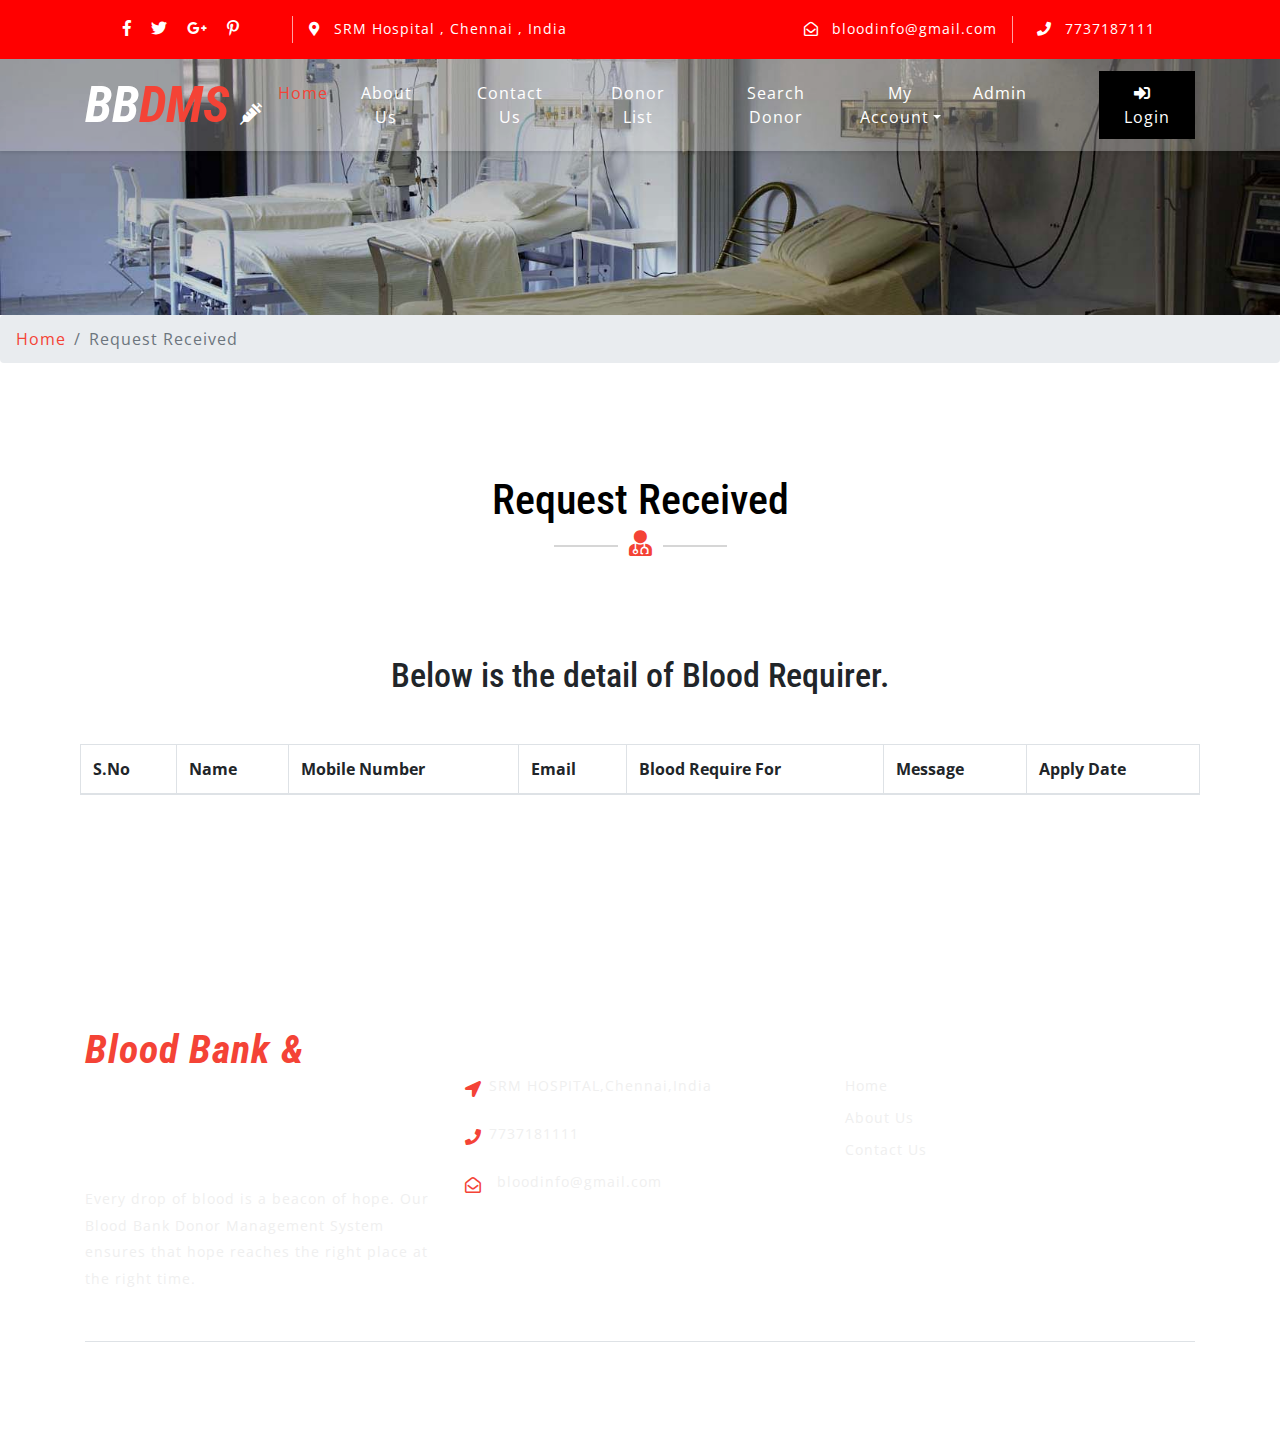
<file: ab/request-received.html>
<!DOCTYPE html>
<html lang="zxx">

<head>
	<title>Blood Bank Donor Management System !! Request Received</title>
	<script type="module" src="includes/header.js"></script>
	<script type="module" src="includes/footer.js"></script>
	<script>
		addEventListener("load", function () {
			setTimeout(hideURLbar, 0);
		}, false);

		function hideURLbar() {
			window.scrollTo(0, 1);
		}
	</script>
	<script type="text/javascript">
function checkpass()
{
if(document.changepassword.newpassword.value!=document.changepassword.confirmpassword.value)
{
alert('New Password and Confirm Password field does not match');
document.changepassword.confirmpassword.focus();
return false;
}
return true;
}   

</script>

	<!-- Custom-Files -->
	<link rel="stylesheet" href="css/bootstrap.css">
	<!-- Bootstrap-Core-CSS -->
	<link rel="stylesheet" href="css/style.css" type="text/css" media="all" />
	<!-- Style-CSS -->
	<link rel="stylesheet" href="css/fontawesome-all.css">
	<!-- Font-Awesome-Icons-CSS -->
	<!-- //Custom-Files -->

	<!-- Web-Fonts -->
	<link href="//fonts.googleapis.com/css?family=Open+Sans:300,300i,400,400i,600,600i,700,700i,800,800i&amp;subset=cyrillic,cyrillic-ext,greek,greek-ext,latin-ext,vietnamese"
	    rel="stylesheet">
	<link href="//fonts.googleapis.com/css?family=Roboto+Condensed:300,300i,400,400i,700,700i&amp;subset=cyrillic,cyrillic-ext,greek,greek-ext,latin-ext,vietnamese"
	    rel="stylesheet">
	<!-- //Web-Fonts -->

</head>

<body>
	<my-header></my-header>
	<!-- banner 2 -->
	<div class="inner-banner-w3ls">
		<div class="container">

		</div>
		<!-- //banner 2 -->
	</div>
	<!-- page details -->
	<div class="breadcrumb-agile">
		<div aria-label="breadcrumb">
			<ol class="breadcrumb">
				<li class="breadcrumb-item">
					<a href="index.html">Home</a>
				</li>
				<li class="breadcrumb-item active" aria-current="page">Request Received</li>
			</ol>
		</div>
	</div>
	<!-- //page details -->

	<!-- contact -->
	<div class="appointment py-5">
		<div class="py-xl-5 py-lg-3">
			<div class="w3ls-titles text-center mb-5">
				<h3 class="title">Request Received</h3>
				<span>
					<i class="fas fa-user-md"></i>
				</span>
			</div>
			<div class="d-flex">
				
				<div class="contact-right-w3l appoint-form" style="width:100% !important;">
					<h5 class="title-w3 text-center mb-5">Below is the detail of Blood Requirer.</h5>
					<table border="1" class="table table-bordered">
                                    <thead>
                                         <tr>
                                         	<th>S.No</th>
                                          
                                            <th>Name</th>
                                            <th>Mobile Number</th>
                                            <th>Email</th>
                                            <th>Blood Require For</th>
                                            <th>Message</th>
                                            <th>Apply Date</th>
                                        </tr>
                                    </thead>
                                   
                                    <tbody>
                                       
                                        <tr>
                                    </tbody>
                                </table>
				</div>
				<div class="clerafix"></div>
			</div>
		</div>
	</div>
	<!-- //contact -->
	<my-footer></my-footer>

	<!-- Js files -->
	<!-- JavaScript -->
	<script src="js/jquery-2.2.3.min.js"></script>
	<!-- Default-JavaScript-File -->

	<!--start-date-piker-->
	<link rel="stylesheet" href="css/jquery-ui.css" />
	<script src="js/jquery-ui.js"></script>
	<script>
		$(function () {
			$("#datepicker,#datepicker1").datepicker();
		});
	</script>
	<!-- //End-date-piker -->

	<!-- fixed navigation -->
	<script src="js/fixed-nav.js"></script>
	<!-- //fixed navigation -->

	<!-- smooth scrolling -->
	<script src="js/SmoothScroll.min.js"></script>
	<!-- move-top -->
	<script src="js/move-top.js"></script>
	<!-- easing -->
	<script src="js/easing.js"></script>
	<!--  necessary snippets for few javascript files -->
	<script src="js/medic.js"></script>

	<script src="js/bootstrap.js"></script>
	<!-- Necessary-JavaScript-File-For-Bootstrap -->

	<!-- //Js files -->

</body>

</html><?php } ?>
</file>
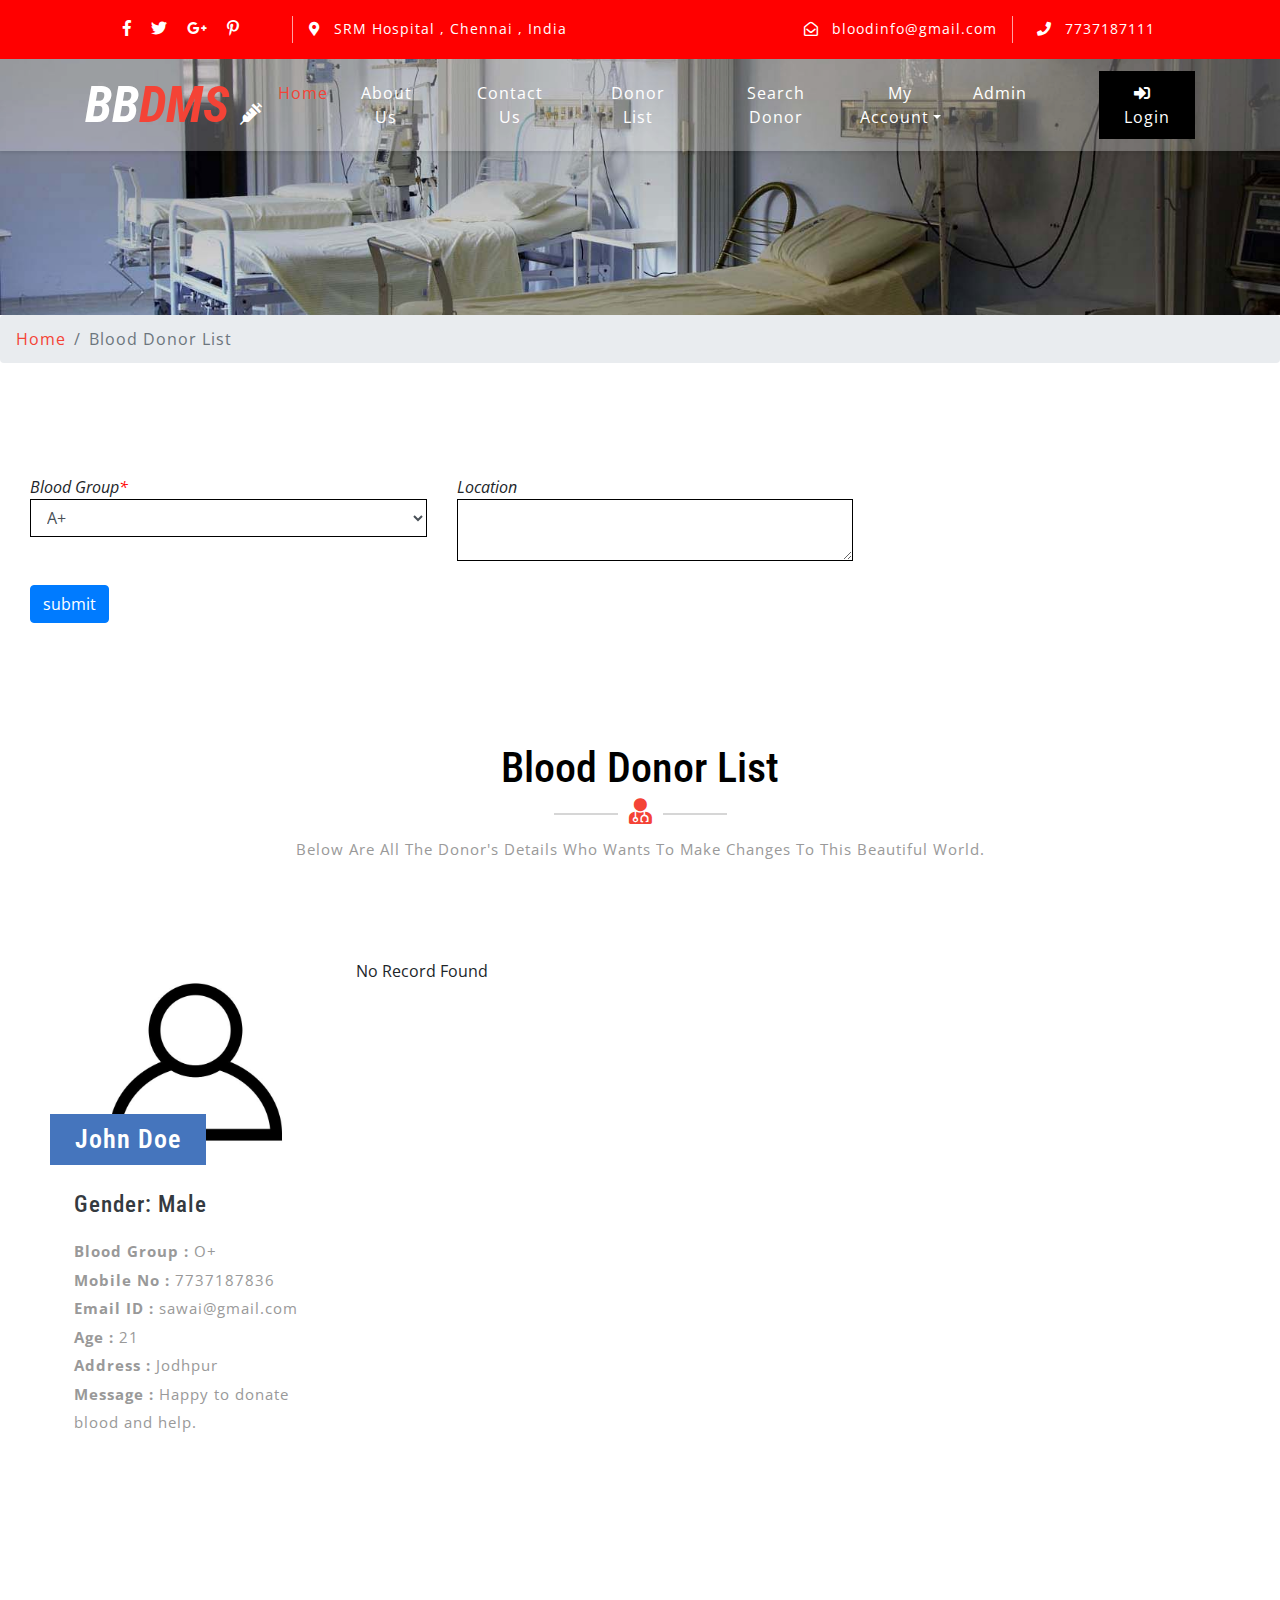
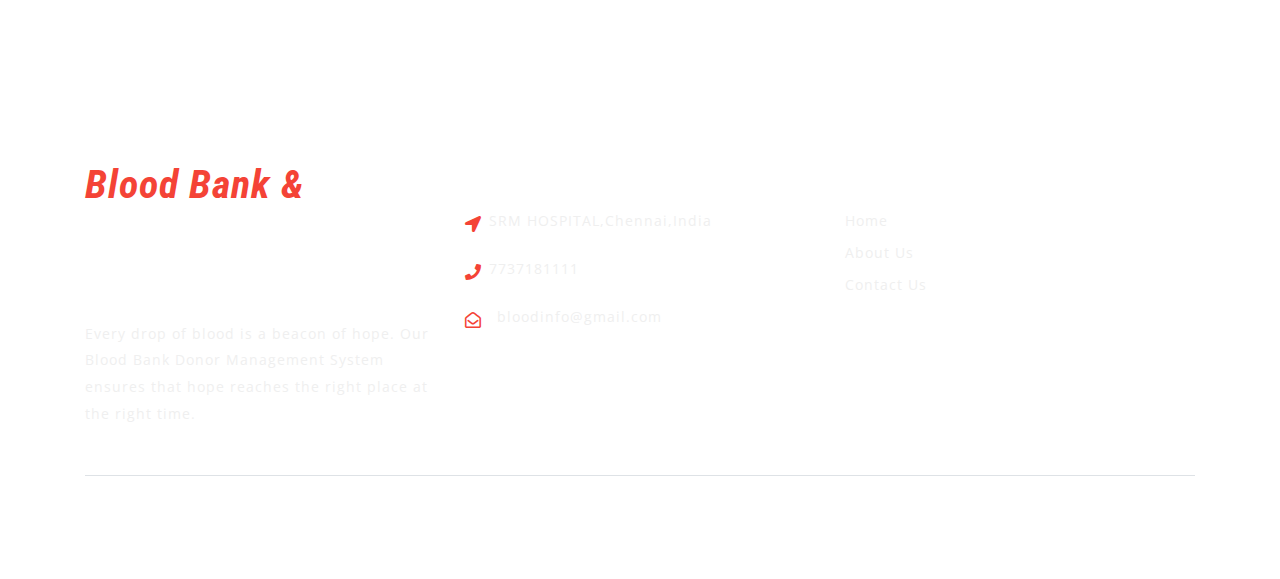
<file: ab/saerch-donar.html>
<!DOCTYPE html> 
<html lang="zxx">

<head>
	<title>Blood Bank Donor Management System | Blood Donor List </title>
	<!-- Meta tag Keywords -->
	<script type="module" src="includes/header.js"></script>
	<script type="module" src="includes/footer.js"></script>
	<script>
		addEventListener("load", function () {
			setTimeout(hideURLbar, 0);
		}, false);

		function hideURLbar() {
			window.scrollTo(0, 1);
		}
	</script>
	<!--// Meta tag Keywords -->

	<!-- Custom-Files -->
	<link rel="stylesheet" href="css/bootstrap.css">
	<!-- Bootstrap-Core-CSS -->
	<link rel="stylesheet" href="css/style.css" type="text/css" media="all" />
	<!-- Style-CSS -->
	<link rel="stylesheet" href="css/fontawesome-all.css">
	<!-- Font-Awesome-Icons-CSS -->
	<!-- //Custom-Files -->

	<!-- Web-Fonts -->
	<link href="//fonts.googleapis.com/css?family=Open+Sans:300,300i,400,400i,600,600i,700,700i,800,800i&amp;subset=cyrillic,cyrillic-ext,greek,greek-ext,latin-ext,vietnamese"
	    rel="stylesheet">
	<link href="//fonts.googleapis.com/css?family=Roboto+Condensed:300,300i,400,400i,700,700i&amp;subset=cyrillic,cyrillic-ext,greek,greek-ext,latin-ext,vietnamese"
	    rel="stylesheet">
	<!-- //Web-Fonts -->

</head>

<body>
	<my-header></my-header>
	<!-- banner 2 -->
	<div class="inner-banner-w3ls">
		<div class="container">
		</div>
		<!-- //banner 2 -->
	</div>
	<!-- page details -->
	<div class="breadcrumb-agile">
		<div aria-label="breadcrumb">
			<ol class="breadcrumb">
				<li class="breadcrumb-item">
					<a href="index.html">Home</a>
				</li>
				<li class="breadcrumb-item active" aria-current="page">Blood Donor List</li>
			</ol>
		</div>
	</div>
	<!-- //page details -->

	<!-- contact -->
	<div class="agileits-contact py-5">
		<div class="py-xl-5 py-lg-3">
			<form name="Donor" method="post" style="padding-left: 30px;">
				<div class="row">
					<div class="col-lg-4 mb-4">
						<div class="font-italic">Blood Group<span style="color:red">*</span></div>
						<div>
							<select name="bloodgroup" class="form-control" required>
								<option value="A+">A+</option>
								<option value="A-">A-</option>
								<option value="B+">B+</option>
								<option value="B-">B-</option>
								<option value="AB+">AB+</option>
								<option value="AB-">AB-</option>
								<option value="O-">O-</option>
								<option value="O+">O+</option>
							</select>
						</div>
					</div>

					<div class="col-lg-4 mb-4">
						<div class="font-italic">Location </div>
						<div><textarea class="form-control" name="location"></textarea></div>
					</div>
				</div>

				<div class="row">
					<div class="col-lg-4 mb-4">
						<div><input type="submit" name="sub" class="btn btn-primary" value="submit" style="cursor:pointer"></div>
					</div>
				</div>
				<!-- /.row -->
			</form>

			<div class="agileits-contact py-5">
				<div class="py-xl-5 py-lg-3">
					<div class="w3ls-titles text-center mb-5">
						<h3 class="title">Blood Donor List</h3>
						<span><i class="fas fa-user-md"></i></span>
						<p class="mt-2">Below Are All The Donor's Details Who Wants To Make Changes To This Beautiful World.</p>
					</div>
					<div class="d-flex">
						<div class="row package-grids mt-5" style="padding-left: 50px;">
							<!-- Donor 1 -->
							<div class="col-md-4 pricing">
								<div class="price-top">
									<a href="single.html">
										<img src="images/blood-donor.jpg" alt="" class="img-fluid" />
									</a>
									<h3>John Doe</h3>
								</div>
								<div class="price-bottom p-4">
									<h4 class="text-dark mb-3">Gender: Male</h4>
									<p class="card-text"><b>Blood Group :</b> O+</p>
									<p class="card-text"><b>Mobile No :</b> 7737187836</p>
									<p class="card-text"><b>Email ID :</b> sawai@gmail.com</p>
									<p class="card-text"><b>Age :</b> 21</p>
									<p class="card-text"><b>Address :</b> Jodhpur</p>
									<p class="card-text"><b>Message :</b> Happy to donate blood and help.</p>
									<a class="w3ls-button-agile" href="contact-blood.html>Request"> </a>
								</div>
							</div>

							<!-- Additional donors can be added here statically -->

							<div>No Record Found</div>
						</div>
					</div>
				</div>
			</div>
			<!-- //contact -->
		</div>
	</div>

	<!-- Footer -->
	<my-footer></my-footer>

	<!-- Js files -->
	
	<script src="js/jquery-2.2.3.min.js"></script>
	<script src="js/responsiveslides.min.js"></script>
	<script src="js/fixed-nav.js"></script>
	<script src="js/SmoothScroll.min.js"></script>
	<script src="js/move-top.js"></script>
	<script src="js/easing.js"></script>
	<script src="js/medic.js"></script>
	<script src="js/bootstrap.js"></script>

</body>

</html>
</file>
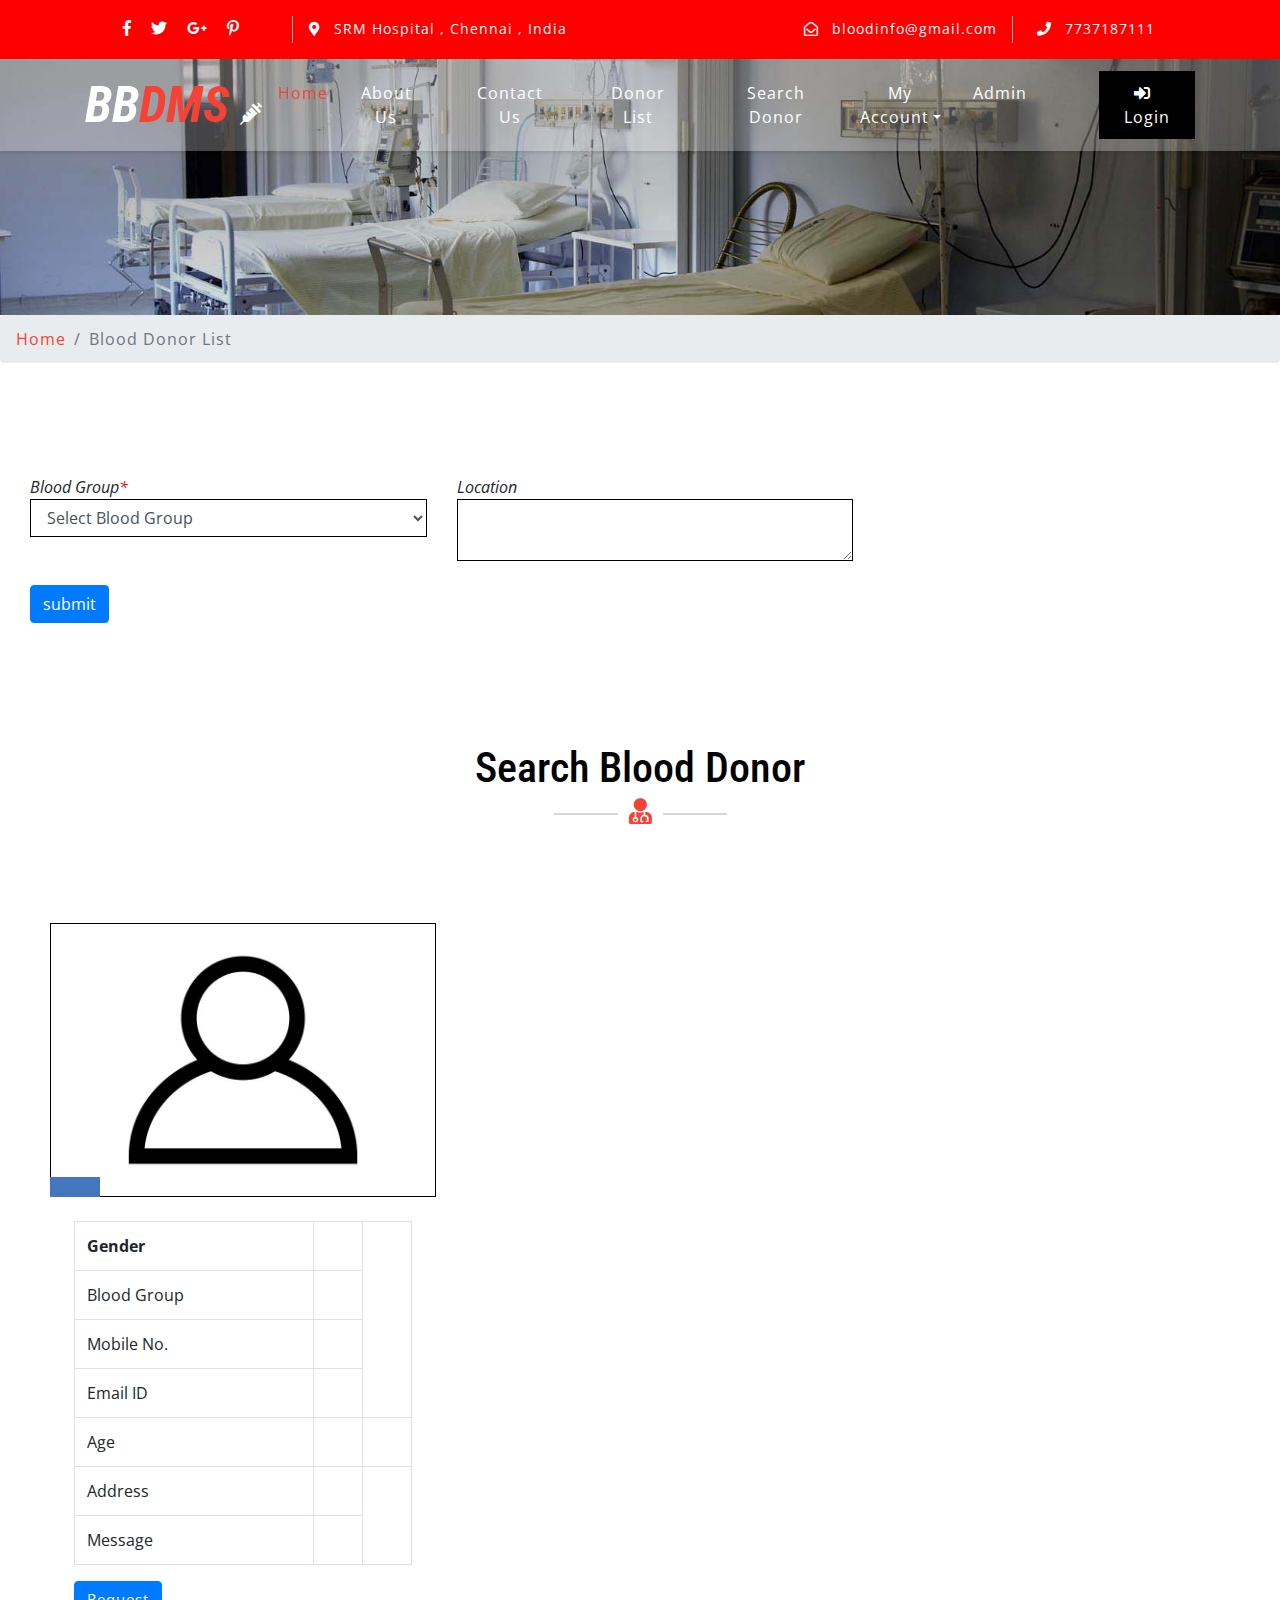
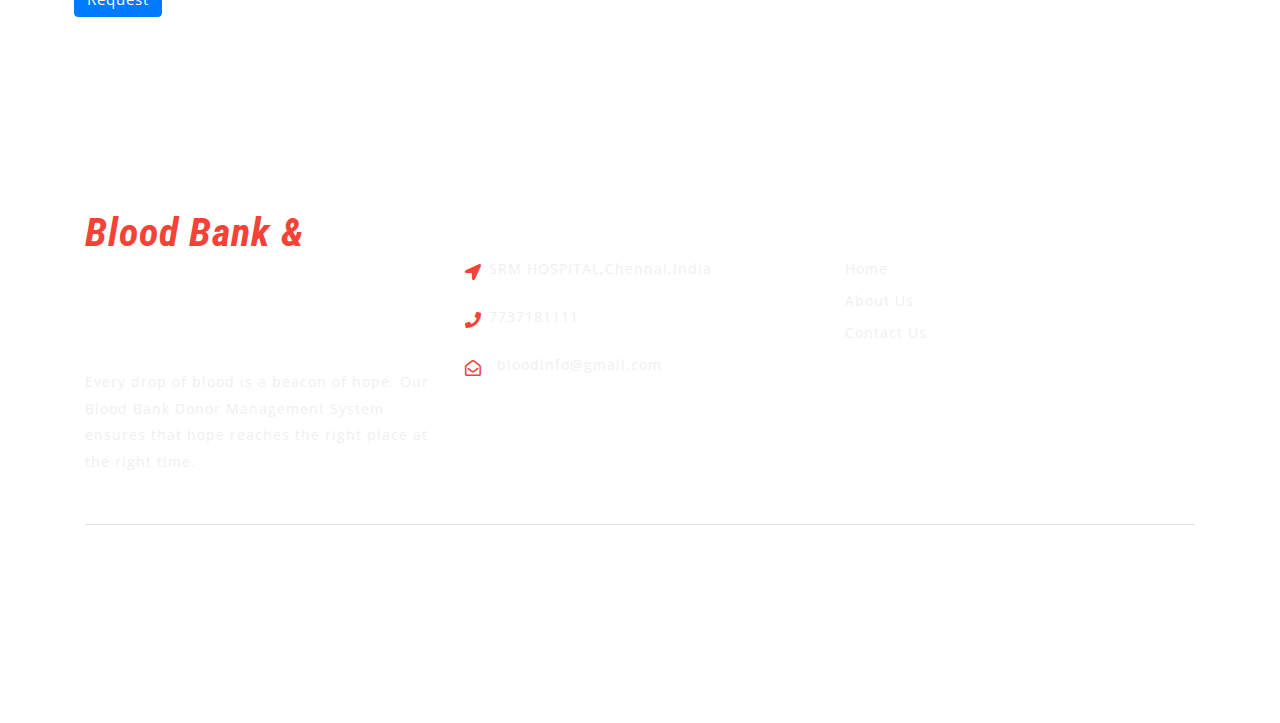
<file: ab/search-donor.html>
<!DOCTYPE html>
<html lang="zxx">

<head>
	<title>Blood Bank Donor Management System | Search Blood Donor </title>
	<!-- Meta tag Keywords -->
	<script type="module" src="includes/header.js"></script>
	<script type="module" src="includes/footer.js"></script>
	<script>
		addEventListener("load", function () {
			setTimeout(hideURLbar, 0);
		}, false);

		function hideURLbar() {
			window.scrollTo(0, 1);
		}
	</script>
	<!--// Meta tag Keywords -->

	<!-- Custom-Files -->
	<link rel="stylesheet" href="css/bootstrap.css">
	<!-- Bootstrap-Core-CSS -->
	<link rel="stylesheet" href="css/style.css" type="text/css" media="all" />
	<!-- Style-CSS -->
	<link rel="stylesheet" href="css/fontawesome-all.css">
	<!-- Font-Awesome-Icons-CSS -->
	<!-- //Custom-Files -->

	<!-- Web-Fonts -->
	<link href="//fonts.googleapis.com/css?family=Open+Sans:300,300i,400,400i,600,600i,700,700i,800,800i&amp;subset=cyrillic,cyrillic-ext,greek,greek-ext,latin-ext,vietnamese"
	    rel="stylesheet">
	<link href="//fonts.googleapis.com/css?family=Roboto+Condensed:300,300i,400,400i,700,700i&amp;subset=cyrillic,cyrillic-ext,greek,greek-ext,latin-ext,vietnamese"
	    rel="stylesheet">
	<!-- //Web-Fonts -->

</head>

<body>
	<my-header></my-header>
	<!-- banner 2 -->
	<div class="inner-banner-w3ls">
		<div class="container">

		</div>
		<!-- //banner 2 -->
	</div>
	<!-- page details -->
	<div class="breadcrumb-agile">
		<div aria-label="breadcrumb">
			<ol class="breadcrumb">
				<li class="breadcrumb-item">
					<a href="index.html">Home</a>
				</li>
				<li class="breadcrumb-item active" aria-current="page">Blood Donor List</li>
			</ol>
		</div>
	</div>
	<!-- //page details -->

	<!-- contact -->

	<div class="agileits-contact py-5">
		<div class="py-xl-5 py-lg-3">
			<form name="donar" method="post" style="padding-left: 30px;">
<div class="row">



<div class="col-lg-4 mb-4">
	<div class="font-italic">Blood Group<span style="color:red">*</span></div>
	<div><select id="bloodGroup" name="bloodgroup" class="form-control" required>
		<option value="" disabled selected>Select Blood Group</option>
		<option value="A+">A+</option>
		<option value="A-">A-</option>
		<option value="B+">B+</option>
		<option value="B-">B-</option>
		<option value="AB+">AB+</option>
		<option value="AB-">AB-</option>
		<option value="O+">O+</option>
		<option value="O-">O-</option>
	</select>


<!-- <div class="font-italic">Blood Group<span style="color:red">*</span> </div>
<div><select name="bloodgroup" class="form-control" required>
	<label for="bloodGroup"> Blood Group:</label>
	<select id="bloodGroup" name="bloodGroup" required>
	  <option value="" disabled selected>Select Blood Group</option>
	  <option value="A+">A+</option>
	  <option value="A-">A-</option>
	  <option value="B+">B+</option>
	  <option value="B-">B-</option>
	  <option value="AB+">AB+</option>
	  <option value="AB-">AB-</option>
	  <option value="O+">O+</option>
	  <option value="O-">O-</option>
	</select>
	

</select> -->
</div>
</div>


<div class="col-lg-4 mb-4">
<div class="font-italic">Location </div>
<div><textarea class="form-control" name="location"></textarea></div>
</div>

</div>

<div class="row">
<div class="col-lg-4 mb-4">
<div><input type="submit" name="sub" class="btn btn-primary" value="submit" style="cursor:pointer"></div>
</div>
</div>
       <!-- /.row -->
</form>

	<div class="agileits-contact py-5">
		<div class="py-xl-5 py-lg-3">
			
			<div class="w3ls-titles text-center mb-5">
				<h3 class="title">Search Blood Donor</h3>
				<span>
					<i class="fas fa-user-md"></i>
				</span>
			
			</div>
			<div class="d-flex">
				
				<div class="row package-grids mt-5" style="padding-left: 50px;">
	
					<div class="col-md-6 pricing">
					
					<div class="price-top">
						<a href="single.html">
							<img src="images/blood-donor.jpg" alt="Blood Donor" style="border:1px #000 solid" class="img-fluid" />
						</a>
						<h3>
						</h3>
					</div>
					<div class="price-bottom p-4">
				<table class="table table-bordered">

    <tbody>
      <tr>
        <th>Gender</th>
        <td></td>
      </tr>
      <tr>
        <td>Blood Group</td>
        <td></td>
      </tr>
      <tr>
        <td>Mobile No.</td>
        <td></td>
      </tr>

         <tr>
        <td>Email ID</td>
        <td></td>
      </tr>

               <tr>
        <td>Age</td>
        <td><td>
      </tr>

        <tr>
        <td>Address</td>
        <td></td>
      </tr>

<tr>
        <td>Message</td>
        <td></td>
      </tr>

    </tbody>
</table>
						<a class="btn btn-primary" style="color:#fff"  href="contact-blood.html">Request</a>
					</div>
				</div> 
			
			
			</div>
			</div>
		</div>
	</div>
	<!-- //contact -->


	<!-- Js files -->
	<!-- JavaScript -->
	<script src="js/jquery-2.2.3.min.js"></script>
	<!-- Default-JavaScript-File -->

	<!-- banner slider -->
	<script src="js/responsiveslides.min.js"></script>
	<script>
		$(function () {
			$("#slider4").responsiveSlides({
				auto: true,
				pager: true,
				nav: true,
				speed: 1000,
				namespace: "callbacks",
				before: function () {
					$('.events').append("<li>before event fired.</li>");
				},
				after: function () {
					$('.events').append("<li>after event fired.</li>");
				}
			});
		});
	</script>
	<!-- //banner slider -->

	<!-- fixed navigation -->
	<script src="js/fixed-nav.js"></script>
	<!-- //fixed navigation -->

	<!-- smooth scrolling -->
	<script src="js/SmoothScroll.min.js"></script>
	<!-- move-top -->
	<script src="js/move-top.js"></script>
	<!-- easing -->
	<script src="js/easing.js"></script>
	<!--  necessary snippets for few javascript files -->
	<script src="js/medic.js"></script>

	<script src="js/bootstrap.js"></script>
	<!-- Necessary-JavaScript-File-For-Bootstrap -->

	<!-- //Js files -->
	<my-footer></my-footer>

</body>
</html>
</file>
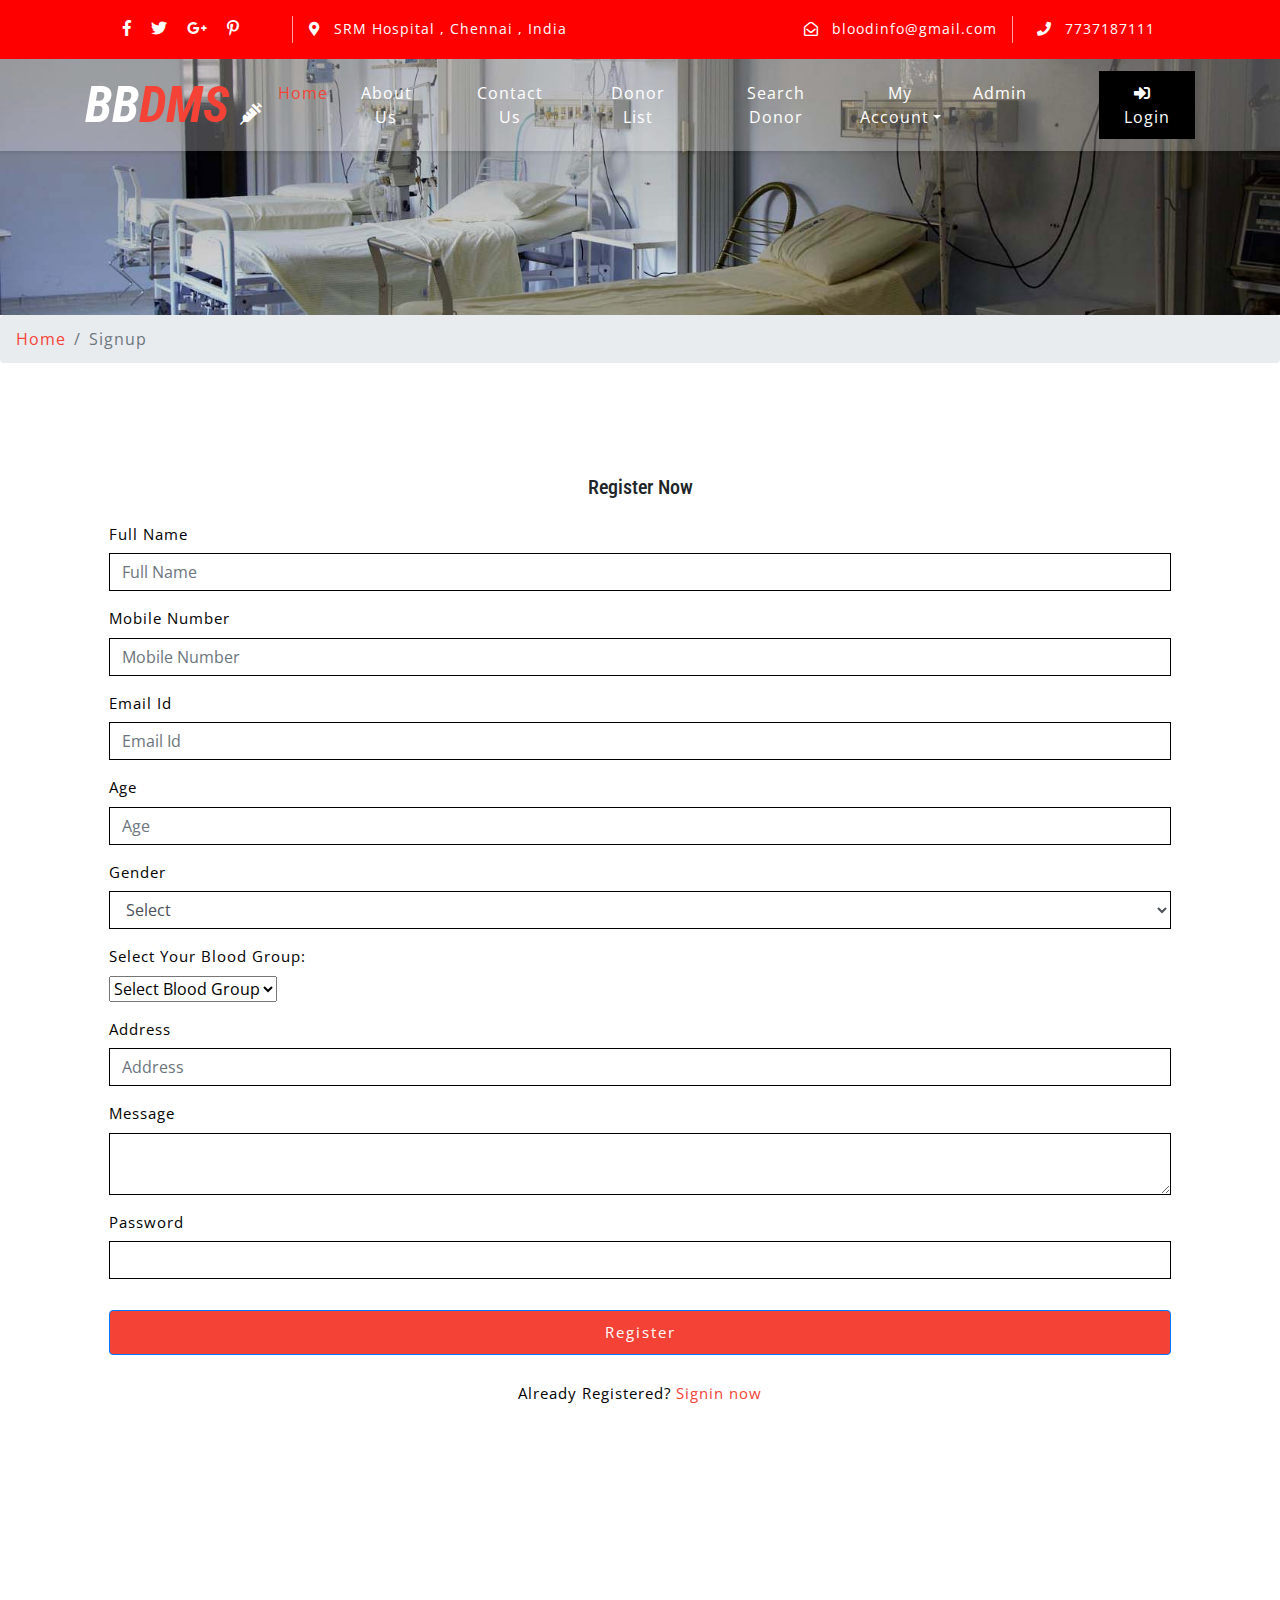
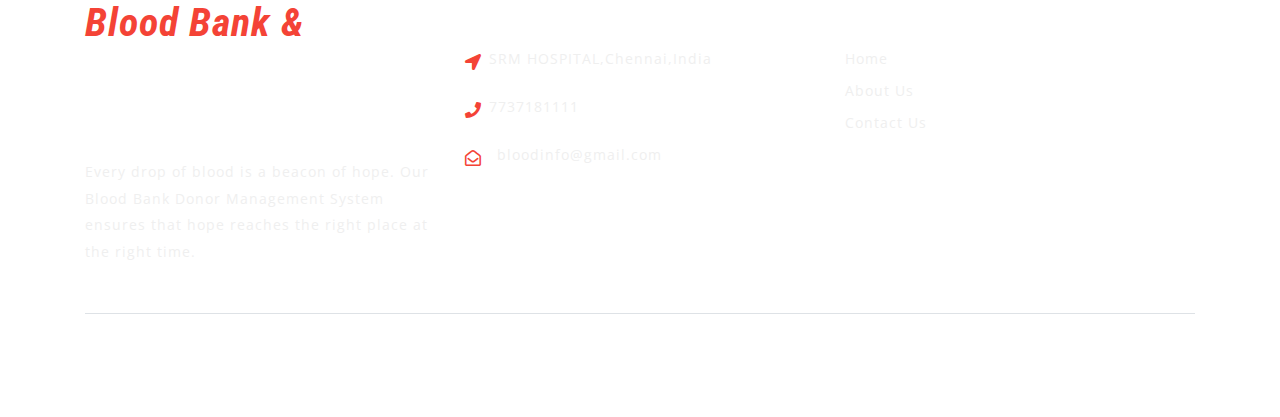
<file: ab/sign-up.html>
<!DOCTYPE html>
<html lang="zxx">

<head>
	<title>Blood Bank Donar Management System | About Us </title>
	<!-- Meta tag Keywords -->
	<script type="module" src="includes/header.js"></script>
	<script type="module" src="includes/footer.js"></script>
	<script>
		addEventListener("load", function () {
			setTimeout(hideURLbar, 0);
		}, false);

		function hideURLbar() {
			window.scrollTo(0, 1);
		}
	</script>
	<!--// Meta tag Keywords -->

	<!-- Custom-Files -->
	<link rel="stylesheet" href="css/bootstrap.css">
	<!-- Bootstrap-Core-CSS -->
	<link rel="stylesheet" href="css/style.css" type="text/css" media="all" />
	<!-- Style-CSS -->
	<link rel="stylesheet" href="css/fontawesome-all.css">
	<!-- Font-Awesome-Icons-CSS -->
	<!-- //Custom-Files -->

	<!-- Web-Fonts -->
	<link href="//fonts.googleapis.com/css?family=Open+Sans:300,300i,400,400i,600,600i,700,700i,800,800i&amp;subset=cyrillic,cyrillic-ext,greek,greek-ext,latin-ext,vietnamese"
	    rel="stylesheet">
	<link href="//fonts.googleapis.com/css?family=Roboto+Condensed:300,300i,400,400i,700,700i&amp;subset=cyrillic,cyrillic-ext,greek,greek-ext,latin-ext,vietnamese"
	    rel="stylesheet">
	<!-- //Web-Fonts -->

</head>

<body>
	<my-header></my-header>
	<!-- banner 2 -->
	<div class="inner-banner-w3ls">
		<div class="container">

		</div>
		<!-- //banner 2 -->
	</div>
	<!-- page details -->
	<div class="breadcrumb-agile">
		<div aria-label="breadcrumb">
			<ol class="breadcrumb">
				<li class="breadcrumb-item">
					<a href="index.html">Home</a>
				</li>
				<li class="breadcrumb-item active" aria-current="page">Signup</li>
			</ol>
		</div>
	</div>
	<!-- //page details -->

	<!-- about -->
	<section class="about py-5">
		<div class="container py-xl-5 py-lg-3">
 <div class="login px-4 mx-auto mw-100">
                            <h5 class="text-center mb-4">Register Now</h5>
                            <form action="#" method="post"  name="signup" onsubmit="return checkpass();">
                                <div class="form-group">
                                    <label>Full Name</label>
                                     <input type="text" class="form-control" name="fullname" id="fullname" placeholder="Full Name">
                                </div>
                                <div class="form-group">
                                    <label>Mobile Number</label>
                                    <input type="text" class="form-control" name="mobileno" id="mobileno" required="true" placeholder="Mobile Number" maxlength="10" pattern="[0-9]+">
                                </div>
                                
                                <div class="form-group">
                                    <label class="mb-2">Email Id</label>
                                    <input type="email" name="emailid" class="form-control" placeholder="Email Id">
                                </div>
                                <div class="form-group">
                                    <label class="mb-2">Age</label>
                                    <input type="text" class="form-control" name="age" id="age" placeholder="Age" required="">
                                </div>
                                <div class="form-group">
                                    <label class="mb-2">Gender</label>
                                    <select name="gender" class="form-control" required>
<option value="">Select</option>
<option value="Male">Male</option>
<option value="Female">Female</option>
</select>
                                </div>
                                <div class="form-group">
                                    
                                    <label class="mb-2">Select Your Blood Group:</label>
									<select id="bloodGroup" name="bloodGroup" required>
 									 <option value="" disabled selected>Select Blood Group</option>
<option value="A+">A+</option>
<option value="A-">A-</option>
<option value="B+">B+</option>
  <option value="B-">B-</option>
  <option value="AB+">AB+</option>
  <option value="AB-">AB-</option>
  <option value="O+">O+</option>
  <option value="O-">O-</option>
</select>

                                </div>
                               
                                <div class="form-group">
                                    <label>Address</label>
                                    <input type="text" class="form-control" name="address" id="address" required="true" placeholder="Address">
                                </div>
                                <div class="form-group">
                                    <label>Message</label>
                                    <textarea class="form-control" name="message" required> </textarea>
                                </div>
                                <div class="form-group">
                                    <label>Password</label>
                                    <input type="password" class="form-control" name="password" id="password" required="">
                                </div>
                               
                                <button type="submit" class="btn btn-primary submit mb-4" name="submit">Register</button>
                              
                                 <p class="account-w3ls text-center pb-4" style="color:#000">
                                   Already Registered?
                                    <a href="login.html" >Signin now</a>
                                </p>
                            </form>
                        </div>
			
		</div>
	</section>
	<!-- //about -->




	<my-footer></my-footer>

	<!-- Js files -->
	<!-- JavaScript -->
	<script src="js/jquery-2.2.3.min.js"></script>
	<!-- Default-JavaScript-File -->

	<!-- banner slider -->
	<script src="js/responsiveslides.min.js"></script>
	<script>
		$(function () {
			$("#slider4").responsiveSlides({
				auto: true,
				pager: true,
				nav: true,
				speed: 1000,
				namespace: "callbacks",
				before: function () {
					$('.events').append("<li>before event fired.</li>");
				},
				after: function () {
					$('.events').append("<li>after event fired.</li>");
				}
			});
		});
	</script>
	
	<!-- //banner slider -->

	<!-- fixed navigation -->
	<script src="js/fixed-nav.js"></script>
	<!-- //fixed navigation -->

	<!-- smooth scrolling -->
	<script src="js/SmoothScroll.min.js"></script>
	<!-- move-top -->
	<script src="js/move-top.js"></script>
	<!-- easing -->
	<script src="js/easing.js"></script>
	<!--  necessary snippets for few javascript files -->
	<script src="js/medic.js"></script>

	<script src="js/bootstrap.js"></script>
	<!-- Necessary-JavaScript-File-For-Bootstrap -->

	<!-- //Js files -->

</body>

</html>
</file>
<file: ab/css/style.css>
body {
    padding: 0;
    margin: 0;
    background: #FFF;
    font-family: 'Open Sans', sans-serif;
}

body a {
    transition: 0.5s all;
    -webkit-transition: 0.5s all;
    -moz-transition: 0.5s all;
    -o-transition: 0.5s all;
    -ms-transition: 0.5s all;
    text-decoration: none;
}

body a:hover {
    text-decoration: none;
    transition: 0.5s all;
    -webkit-transition: 0.5s all;
    -moz-transition: 0.5s all;
    -o-transition: 0.5s all;
    -ms-transition: 0.5s all;
}

body a:focus,
a:hover {
    text-decoration: none;
}

input[type="button"],
input[type="submit"] {
    transition: 0.5s all;
    -webkit-transition: 0.5s all;
    -moz-transition: 0.5s all;
    -o-transition: 0.5s all;
    -ms-transition: 0.5s all;
}

input[type="button"]:hover,
input[type="submit"]:hover {
    transition: 0.5s all;
    -webkit-transition: 0.5s all;
    -moz-transition: 0.5s all;
    -o-transition: 0.5s all;
    -ms-transition: 0.5s all;
}

h1,
h2,
h3,
h4,
h5,
h6 {
    margin: 0;
    padding: 0;
    font-family: 'Roboto Condensed', sans-serif;
}

p {
    margin: 0;
    padding: 0;
    font-family: 'Open Sans', sans-serif;
    font-size: 15px;
    letter-spacing: 1px;
    line-height: 1.9;
    color: #999;
}

ul,
ol {
    margin: 0;
    padding: 0;
}

label {
    margin: 0;
}

a:focus,
a:hover {
    text-decoration: none;
    outline: none
}

/*-- //Reset Code --*/
/*-- bottom-to-top --*/
#toTop {
    display: none;
    text-decoration: none;
    position: fixed;
    bottom: 24px;
    right: 3%;
    overflow: hidden;
    z-index: 999;
    width: 32px;
    height: 38px;
    border: none;
    text-indent: 100%;
    background: url(../images/move-top.png) no-repeat 0px 0px;
}

#toTopHover {
    width: 32px;
    height: 32px;
    display: block;
    overflow: hidden;
    float: right;
    opacity: 0;
    -moz-opacity: 0;
    filter: alpha(opacity=0);
}

/*-- //bottom-to-top --*/
/* header */
/* top bar */
.top-bar {
    background: red;
}

/* social icons */
.top-right-info li i {
    color: #fff;
    transition: 0.5s all;
    -webkit-transition: 0.5s all;
    -moz-transition: 0.5s all;
    -o-transition: 0.5s all;
    -ms-transition: 0.5s all;
}

.top-right-info li i:hover,
.top-w3layouts p a:hover {
    color: #f44336;
    transition: 0.5s all;
    -webkit-transition: 0.5s all;
    -moz-transition: 0.5s all;
    -o-transition: 0.5s all;
    -ms-transition: 0.5s all;
}

.top-right-info li {
    display: inline-block;
}

/* //social icons */
.header-top_w3layouts p,
.header-w3layouts p,
.top-w3layouts p {
    font-size: 14px;
}

.header-top_w3layouts,
.header-w3layouts {
    border-left: 1px solid rgba(255, 255, 255, 0.63);
}

.top-w3layouts p a:hover,
.w3l-footer ul li a:hover {
    opacity: .7;
}

/* //top bar */
/* header 2 */
/* navigation */
div#home {
    position: relative;
}

.main-top {
    position: absolute;
    z-index: 999;
    width: 100%;
    background: rgba(255, 255, 255, 0.26);
    box-shadow: 0 2px 3px 0 rgba(0, 0, 0, 0.1);
    -webkit-transition: background-color .1s ease-in-out;
    -moz-transition: background-color .1s ease-in-out;
    -ms-transition: background-color .1s ease-in-out;
    -o-transition: background-color .1s ease-in-out;
    transition: background-color .1s ease-in-out;
}

.navbar-light .navbar-nav .nav-link {
    padding: 0;
    color: #fff;
    background: transparent;
    font-size: 16px;
    letter-spacing: 1px;
}

.navbar-expand-lg .navbar-nav .dropdown-menu {
    margin-top: 10px;
    left: -37px;
}

.navbar-light .navbar-nav .show>.nav-link,
.navbar-light .navbar-nav .active>.nav-link,
.navbar-light .navbar-nav .nav-link.show,
.navbar-light .navbar-nav .nav-link.active,
.navbar-light .navbar-nav .nav-link:hover,
.navbar-light .navbar-nav .nav-link:focus {
    color: #f44336;
}

/* fixed nav */
nav.fixed-navi ul {
    list-style: none;
    margin: 0;
    padding: 0;
}

nav.fixed-navi ul li {
    float: left;
}

/*helper*/
.isFixed {
    position: fixed;
    top: 0;
    left: 0;
    right: 0;
    box-shadow: 1px 2px 5px 1px rgba(8, 8, 8, 0.35);
    z-index: 999;
    background: #4575bd;
    -webkit-transition: box-shadow .3s ease-in-out;
    -moz-transition: box-shadow .3s ease-in-out;
    -ms-transition: box-shadow .3s ease-in-out;
    -o-transition: box-shadow .3s ease-in-out;
    transition: box-shadow .3s ease-in-out;
    -webkit-transition: background-color .1s ease-in-out;
    -moz-transition: background-color .1s ease-in-out;
    -ms-transition: background-color .1s ease-in-out;
    -o-transition: background-color .1s ease-in-out;
    transition: background-color .1s ease-in-out;
}

/* //fixed nav */
/* //navigation */
/* logo */
a.navbar-brand {
    color: #f44336;
    font-size: 50px;
    padding: 0;
}

.navbar-light .navbar-brand,
.navbar-light .navbar-brand:hover,
.navbar-light .navbar-brand:focus,
.w3l-footer h2 a span {
    color: #f44336;
}

a.navbar-brand span {
    color: #fff;
}

a.navbar-brand i,
.w3l-footer h2 a i {
    color: #fff;
    font-size: 22px;
}

/* //logo */
/* login button */
a.login-button {
    color: #fff;
    letter-spacing: 1px;
    font-size: 16px;
    padding: 10px 15px;
    background: #000;
    display: inline-block;
}

a.login-button:hover {
    background: #f44336;
}

/* //login button */
/* modal */
.modal-content {
    background: url(../images/bg1.jpg) no-repeat left;
    background-size: cover;
    -webkit-background-size: cover;
    -moz-background-size: cover;
    -o-background-size: cover;
    -moz-background-size: cover;
    padding-bottom: 2em;
}

.modal-content.modal-content-2 {
    background-position: -18px -33px;
}

.modal-header {
    border-bottom: none;
}

.form-control {
    border-radius: 0px
}

.modal-body h5 {
    color: #fff;
    font-size: 30px;
    letter-spacing: 1px;
    margin-left: 4em;
}

p.account-w3ls {
    color: #dadada;
}

p.account-w3ls a {
    color: #f44336;
}

.form-group label {
    font-size: 15px;
    letter-spacing: 1px;
    color: #000;
    margin-bottom: 8px;
    text-align: left;
    display: block;
}

button.submit {
    background: #f44336;
    color: #fff;
    font-size: 15px;
    letter-spacing: 2px;
    padding: 10px;
    width: 100%;
    margin-top: 1em;
    transition: 0.5s all;
    -webkit-transition: 0.5s all;
    -moz-transition: 0.5s all;
    -o-transition: 0.5s all;
    -ms-transition: 0.5s all;
}

button.submit:hover {
    letter-spacing: 6px;
    transition: 0.5s all;
    -webkit-transition: 0.5s all;
    -moz-transition: 0.5s all;
    -o-transition: 0.5s all;
    -ms-transition: 0.5s all;
}

/* //modal */
/* //header 2 */
/* banner */
.banner-top1,
.banner-top2,
.banner-top3 {
    height: 50vw;
}

.banner-top1 {
    background: url(../images/banner1.jpg) no-repeat 0px 0px;
    background-size: cover;
    -webkit-background-size: cover;
    -moz-background-size: cover;
    -o-background-size: cover;
    -moz-background-size: cover;
}

.banner-top2 {
    background: url(../images/1.jpg) no-repeat 0px 0px;
    background-size: cover;
    -webkit-background-size: cover;
    -moz-background-size: cover;
    -o-background-size: cover;
    -moz-background-size: cover;
}

.banner-top3 {
    background: url(../images/banner2.jpg) no-repeat 0px 0px;
    background-size: cover;
    -webkit-background-size: cover;
    -moz-background-size: cover;
    -o-background-size: cover;
    -moz-background-size: cover;
}

.banner-info_agile_w3ls {
    padding-top: 18em;
}

.banner-info_agile_w3ls h3 {
    font-size: 56px;
    color: #fff;
    letter-spacing: 1px;
    font-weight: 600;
}

.banner-info_agile_w3ls h3 span {
    background: #4575bd;
    padding: 0 15px;
}

.banner-info_agile_w3ls p {
    max-width: 900px;
    color: #f3f3f3;
}

.banner-info_agile_w3ls a {
    color: #fff;
    padding: 13px 24px;
    letter-spacing: 1px;
    font-size: 14px;
    background: #4575bd;
    display: inline-block;
    border: 1px solid #ffffffba;
}

.banner-info_agile_w3ls a:hover,
a.w3ls-button-agile:hover {
    letter-spacing: 3px;
    background: #f44336;
    color: #fff !important;
}

/* //banner */
/* responsive slide */
#slider2,
#slider3 {
    box-shadow: none;
    -moz-box-shadow: none;
    -webkit-box-shadow: none;
    margin: 0 auto;
}

.rslides_tabs li:first-child {
    margin-left: 0;
}

.rslides_tabs .rslides_here a {
    background: rgba(255, 255, 255, .1);
    color: #fff;
    font-weight: bold;
}

.events {
    list-style: none;
}

.callbacks_container {
    position: relative;
    float: left;
    width: 100%;
}

.callbacks {
    position: relative;
    list-style: none;
    overflow: hidden;
    width: 100%;
    padding: 0;
    margin: 0;
}

.callbacks li {
    position: absolute;
    width: 100%;
}

.callbacks img {
    position: relative;
    z-index: 1;
    height: auto;
    border: 0;
}

.callbacks .caption {
    display: block;
    position: absolute;
    z-index: 2;
    font-size: 20px;
    text-shadow: none;
    color: #fff;
    left: 0;
    right: 0;
    padding: 10px 20px;
    margin: 0;
    max-width: none;
    top: 10%;
    text-align: center;
}

.callbacks_nav {
    position: absolute;
    -webkit-tap-highlight-color: rgba(0, 0, 0, 0);
    top: 50%;
    left: 40px;
    opacity: 0.7;
    z-index: 3;
    text-indent: -9999px;
    overflow: hidden;
    text-decoration: none;
    height: 34px;
    width: 34px;
    background: url(../images/left.png) no-repeat 0px 0px;
}

.callbacks_nav.next {
    left: auto;
    background: url(../images/right.png) no-repeat 0px 0px;
    right: 0;
}

.callbacks_nav.prev {
    left: auto;
    background: url(../images/left.png) no-repeat 0px 0px;
    left: 0px;
}

#slider3-pager a {
    display: inline-block;
}

#slider3-pager span {
    float: left;
}

#slider3-pager span {
    width: 100px;
    height: 15px;
    background: #fff;
    display: inline-block;
    border-radius: 30em;
    opacity: 0.6;
}

#slider3-pager .rslides_here a {
    background: #FFF;
    border-radius: 30em;
    opacity: 1;
}

#slider3-pager a {
    padding: 0;
}

#slider3-pager li {
    display: inline-block;
}

.rslides {
    position: relative;
    list-style: none;
    overflow: hidden;
    width: 100%;
    padding: 0;
}

.rslides li {
    -webkit-backface-visibility: hidden;
    position: absolute;
    display: none;
    width: 100%;
    left: 0;
    top: 0;
}

.rslides li {
    position: relative;
    display: block;
    float: left;
}

.rslides img {
    height: auto;
    border: 0;
}

.callbacks_tabs {
    list-style: none;
    position: absolute;
    top: 44%;
    right: 4%;
    padding: 0;
    margin: 0;
    display: block;
    z-index: 99;
}

.slider-top span {
    font-weight: 600;
}

.callbacks_tabs li {
    display: block;
    margin: 5px 0px;
}

/*----*/
.callbacks_tabs a {
    visibility: hidden;
}

.callbacks_tabs a:after {
    content: "\f111";
    font-size: 0;
    font-family: FontAwesome;
    visibility: visible;
    display: block;
    height: 12px;
    width: 12px;
    display: inline-block;
    background: #ffffff;
    border-radius: 50%;
    -webkit-border-radius: 50%;
    -o-border-radius: 50%;
    -moz-border-radius: 50%;
    -ms-border-radius: 50%;
}

.callbacks_here a:after {
    background: #f44336;
}

/* //responsive slide */
/* banner bottom */
.banner-bottom.py-5 {
    background: url(../images/bg1.jpg) no-repeat top;
    background-size: cover;
    -webkit-background-size: cover;
    -moz-background-size: cover;
    -o-background-size: cover;
    -moz-background-size: cover;
}

a.w3ls-button-agile {
    color: #fff;
    padding: 14px 24px;
    letter-spacing: 1px;
    font-size: 14px;
    background: transparent;
    display: inline-block;
    border: 1px solid rgba(255, 255, 255, 0.56);
    box-shadow: 2px 0px 5px 0px rgba(255, 255, 255, 0.22);
}

.banner-left-bottom-w3ls {
    flex: 3;
}

h6.text-white {
    font-size: 20px;
    font-weight: 100;
    letter-spacing: 2px;
}

.banner-left-bottom-w3ls h3 {
    font-weight: 600;
    letter-spacing: 1px;
    font-size: 36px;
}

.button {
    flex: 1;
    margin-top: 3em;
}

.banner-left-bottom-w3ls p {
    color: #dadada;
    font-size: 14px;
}

/* //banner bottom */
/* middle */
.w3ls-welcome {
    background: url(../images/bg2.jpg) no-repeat center fixed;
    background-size: cover;
    -webkit-background-size: cover;
    -moz-background-size: cover;
    -o-background-size: cover;
    -moz-background-size: cover;
}

.welcome-left h3 {
    color: #4776be;
    font-size: 38px;
    letter-spacing: 1px;
    font-weight: 600;
}

.welcome-left h6 {
    color: #4776be;
    letter-spacing: 1px;
    font-size: 18px;
}

.welcome-left h4 {
    color: #000;
    font-size: 20px;
    line-height: 1.6;
    letter-spacing: 1px;
}

.readmore-w3-agileits a.w3ls-button-agile.text-dark {
    border-color: #f44336;
}

/* //middle */
/* services */
/* heading title */
h3.title {
    color: #000;
    font-size: 42px;
}

.w3ls-titles span {
    position: relative;
}

.w3ls-titles span:before {
    content: " ";
    background: #d6d6d6;
    width: 64px;
    height: 2px;
    position: absolute;
    top: 9px;
    left: -75px;
}

.w3ls-titles span:after {
    content: " ";
    background: #d6d6d6;
    width: 64px;
    height: 2px;
    position: absolute;
    top: 9px;
    right: -75px;
}

.w3ls-titles i {
    color: #f44336;
    font-size: 26px;
    margin-top: 5px;
}

/* //heading title */
.agile-why-text-2 {
    border: 1px solid #969595;
    padding: 25px;
    box-shadow: 1px 0px 3px 1px rgba(0, 0, 0, 0.17);
}

.agile-why-text-2 h4 {
    font-size: 25px;
    letter-spacing: 1px;
}

.agile-why-text-2 p {
    font-size: 14px;
}

.wthree_features_grid i {
    width: 70px;
    height: 70px;
    text-align: center;
    font-size: 31px;
    color: #fff;
    line-height: 2.2;
    background: #5388d8;
    margin-top: 1.2em;
}

/* //services */
/* blog */
.blog-w3ls {
    background: url(../images/bg4.jpg) no-repeat center;
    background-size: cover;
    -webkit-background-size: cover;
    -moz-background-size: cover;
    -o-background-size: cover;
    -moz-background-size: cover;
}

.pricing {
    -webkit-transition: all 0.5s;
    -moz-transition: all 0.5s;
    -o-transition: all 0.5s;
    -ms-transition: all 0.5s;
    transition: all 0.5s;
}

.pricing:hover {
    transform: scale(1.1);
    -webkit-transform: scale(1.1);
    -ms-transform: scale(1.1);
}

.price-top {
    position: relative;
}

.price-top h3 {
    font-size: 26px;
    color: #fff;
    position: absolute;
    background: #4575bd;
    padding: 10px 25px;
    bottom: 0;
    letter-spacing: 1px;
    text-align: center;
    font-weight: 600;
}

.price-top h3 span {
    display: block;
    font-weight: 100;
    font-size: 16px;
}

.price-bottom {
    background: #fff;
}

.price-bottom h4 {
    font-size: 23px;
    line-height: 1.4;
    letter-spacing: 1px;
}

.price-bottom i {
    color: #f44336;
}

.price-bottom a {
    color: #999;
    letter-spacing: 1px;
    font-size: 15px;
}

.price-bottom a:Hover {
    color: #000;
}

/* //blog */
/* treatments */
.screen-agile i {
    background: #f44336;
    color: #fff;
    width: 70px;
    height: 70px;
    border-radius: 50%;
    text-align: center;
    font-size: 30px;
    line-height: 2.2;
}

.screen-agile-2 h5 {
    font-size: 26px;
}

/* //treatments */
/* footer */
footer {
    background: url(../images/bg3.jpg) no-repeat center fixed;
    background-size: cover;
    -webkit-background-size: cover;
    -moz-background-size: cover;
    -o-background-size: cover;
    -moz-background-size: cover;
}

.w3l-footer h2 a {
    font-size: 40px;
    letter-spacing: 1px;
}

.w3l-footer h3 {
    font-size: 26px;
}

.w3l-footer p,
.w3l-footer p a,
.w3l-footer ul li a {
    font-size: 14px;
    color: #efefef;
    letter-spacing: 1px;
}

.w3l-footer ul li i {
    color: #f44336;
    line-height: 2;
}

/* copyright */
p.copy-right-grids {
    font-size: 14px;
    color: #fff;
    letter-spacing: 2px;
}

p.copy-right-grids a {
    color: #f44336;
}

p.copy-right-grids a:hover {
    color: #fff;
}

/* //copyright */
/* social-icons */
.agileits_social_list li {
    display: inline-block;
}

.agileits_social_list li a {
    width: 35px;
    height: 35px;
    color: #000;
    text-align: center;
    display: inline-block;
    font-size: 15px;
    line-height: 2.3;
    border: 1px solid #e6e6e6;
}

.agileits_social_list li a:hover {
    color: #fff;
}

a.w3_agile_facebook:hover {
    background: #3b5998;
    border-color: #3b5998;
}

a.agile_twitter:hover {
    background: #1da1f2;
    border-color: #1da1f2;
}

a.w3_agile_dribble:hover {
    background: #ea4c89;
    border-color: #ea4c89;
}

a.w3_agile_google:hover {
    background: #F44336;
    border-color: #F44336;
}

/* //social-icons */
/* //footer */
/* inner pages */
/* about page */
.inner-banner-w3ls {
    background: url(../images/banner3.jpg) no-repeat center;
    background-size: cover;
    -webkit-background-size: cover;
    -moz-background-size: cover;
    -o-background-size: cover;
    -moz-background-size: cover;
    height: 20vw;
}

/* page details */
.breadcrumb li a {
    color: #f44336;
}

.breadcrumb li {
    letter-spacing: 1px;
    color: #000;
}

/* //page details */
/* about */
.about p.aboutpara {
    font-size: 16px;
    max-width: 900px;
}

.about_grids h3 {
    font-size: 24px;
    letter-spacing: 1px;
}

.about_grids a {
    font-size: 15px;
    letter-spacing: 1px;
    color: #f44336;
}

.about_grids a:hover {
    color: #4575bd;
}

/* about */
/* team */
.team-grids {
    position: relative;
    overflow: hidden;
}

.team-grids h4 {
    font-size: 1.1em;
    font-weight: 600;
    color: #fff;
    letter-spacing: 1px;
}

.team-grids h6 {
    font-size: 1em;
    color: #03cce6;
    letter-spacing: 2px;
}

.social-icons-section a {
    color: #ccc;
}

.social-icons-section a:hover {
    color: #fff;
}

.team-info {
    position: absolute;
    bottom: -227px;
    margin: 0;
    left: 15px;
    background: rgba(0, 0, 0, 0.8);
    border-top: 3px solid #fff;
    padding: 1em;
    -webkit-transition: .5s all;
    transition: .5s all;
    -moz-transition: .5s all;
    width: 92%;
    text-align: center;
}

.team-grids:hover div.team-info {
    bottom: 0px;
}

.team-grids:hover {
    border-color: #76daff;
}

.social-icons-section,
.team-grids h6 {
    margin-top: 0.5em;
}

.caption {
    padding: 0px;
}

.team-info .social-icons-section a {
    margin: 0em .5em;
}

/* //team */
/* team responsive */
@media(max-width:1080px) {
    .team-grids h4 {
        font-size: 1em;
    }

    .about_grids h3 {
        font-size: 22px;
    }
}

@media(max-width:1024px) {
    .team-info {
        width: 91%;
    }
}

@media(max-width:991px) {
    .team-info {
        width: 88%;
    }
}

@media(max-width:736px) {
    .team-info {
        width: 65%;
        left: 95px;
    }
}

@media(max-width:480px) {
    .team-info {
        width: 76%;
        left: 56px;
    }
}

@media(max-width:440px) {
    .team-info {
        width: 83%;
        left: 36px;
    }
}

@media(max-width:414px) {
    .team-info {
        width: 89%;
        left: 24px;
    }
}

@media(max-width:384px) {
    .team-info {
        width: 92%;
        left: 14px;
    }
}

@media(max-width:320px) {
    .team-info {
        width: 90%;
        left: 15px;
    }
}

/* //team responsive */
/* //about page */
/* single page */
h6.blog-first {
    font-weight: 400;
    font-size: 20px;
    letter-spacing: 1px;
}

h6.blog-first i {
    color: #f44336;
}

ul.blog_list li {
    display: inline-block;
    color: #777;
}

ul.blog_list.my-3 li a,
.wthree_blog_events_list li i {
    color: #4575bd;
}

ul.blog_list.my-3 li a:hover,
h5.card-title a:hover {
    color: #f44336 !important;
}

ul.blog_list.my-3 li {
    font-size: 15px;
}

.single-left1 p i {
    color: #4575bd;
    display: block;
}

.admin {
    background: #424040;
}

.admin p {
    color: #f5f5f5;
    font-size: 14px;
    line-height: 2.4;
}

.admin p i {
    font-size: 28px;
    vertical-align: middle;
}

.admin a {
    display: inline-block;
    color: #f44336;
    font-size: 18px;
    letter-spacing: 1px;
}

.admin a:hover {
    color: #fff;
}

/* comments */
.comments-grid-right ul li {
    display: inline-block;
    color: #888;
    font-size: 14px;
    letter-spacing: 1px;
}

.comments-grid-right ul li a {
    color: #4575bd;
}

.comments-grid-right ul li a:hover {
    color: #555;
}

.comments-grid-right p {
    font-size: 14px;
}

/* //comments */
.leave-coment-form input[type="text"],
.leave-coment-form input[type="email"],
.leave-coment-form textarea {
    outline: none;
    border: 1px solid #000;
    background: none;
    padding: 12px;
    font-size: 15px;
    color: #212121;
    width: 48.6%;
    box-shadow: 0px 1px 4px 1px rgba(0, 0, 0, 0.15);
}

.leave-coment-form input[type="email"] {
    margin-left: 1em;
}

.leave-coment-form textarea {
    min-height: 200px;
    resize: none;
    width: 100%;
    margin: 1em 0 0.8em;
}

.mm_single_submit {
    text-align: right;
}

.leave-coment-form input[type="submit"] {
    outline: none;
    border: none;
    background: #4575bd;
    padding: 14px 36px;
    font-size: 15px;
    color: #fff;
    letter-spacing: 2px;
    box-shadow: 0px 2px 5px 1px rgba(0, 0, 0, 0.14);
}

.leave-coment-form input[type="submit"]:hover {
    background: #212121;
}

/* right side */
/* search */
.event-right input[type="search"] {
    padding: 12px;
    width: 100%;
    letter-spacing: 1px;
    margin-right: 0 !important;
}

.event-right button {
    width: 100%;
}

/* //search */
/* blog right title */
h3.blog-title {
    font-size: 25px;
    letter-spacing: 1px;
    text-shadow: 1px 1px 1px rgba(0, 0, 0, 0.27);
}

/* //blog right title */
/* Categories */
.categories ul li,
.single-left2-left ul li {
    list-style-type: none;
    font-size: 14px;
}

.categories ul li i,
.single-left2-left ul li i {
    color: #f44336;
}

.categories ul li a,
.single-left2-left ul li a {
    color: #555;
}

.categories ul li a:hover,
.single-left2-left ul li a:hover,
.posts-grid-right h4 a:hover,
.wthree_blog_events_list li a:hover {
    color: #4575bd !important;
}

/* //Categories */
/* event */
.posts-grid-right h4 a {
    font-size: 15px;
    letter-spacing: 1px;
}

.posts-grid-right h4 a:hover {
    color: #999;
}

.wthree_blog_events_list li {
    display: inline-block;
    font-size: 13px;
}

/* //event */
/* tags */
.tags ul li {
    display: inline-block;
}

.tags ul li a {
    padding: 7px 10px;
    margin: 0 .5em 0.5em 0em;
    display: block;
}

.tags ul li a:hover {
    background: #f44336;
    border: 1px solid #f44336;
    color: #fff;
}

/* //tags */
/* //right side */
/* tabs */
ul#myTab {
    margin-bottom: 4em;
}

.menu-text-right h4,
.menu-text-right1 h4 {
    font-size: 25px;
    color: #0a0a0a;
    display: inline;
}

h4.price-clr {
    color: #00abff;
}

.menu-text-right p,
.menu-text-right1 p {
    margin-top: 10px;
}

.menu-title {
    float: left;
}

.agileinfo-tab-content1 {
    padding: 2em;
}

.menu-price {
    float: right;
}

.nav-tabs .nav-link {
    font-size: 20px;
    letter-spacing: 1px;
    padding: 12px 0;
    text-align: center;
    color: #495057;
}

.nav-tabs li.nav-item {
    width: 33.3%;
}

.nav-tabs .nav-link.active,
.nav-tabs .nav-item.show .nav-link {
    color: #f44336;
}

.agileinfo-tab-content1:nth-child(1),
.agileinfo-tab-content1:nth-child(2) {
    padding-top: 4em;
}

/* //tabs */
/* //single page */
/* contact page */
/* contact */
.contact {
    background: #d8dadc;
}

.w3_agileits-contact-left {
    background: url(../images/1.jpg) no-repeat 0px 0px;
    background-size: cover;
    min-height: 533px;
}

h5.title-w3 {
    font-size: 34px;
}

.contact-right-w3l input[type="text"],
.contact-right-w3l input[type="email"],
.contact-right-w3l textarea,
.contact-right-w3l select.form-control {
    font-size: 15px;
    border: none;
    border-bottom: 1px solid #4575bd;
    background: #fff;
    box-shadow: 1px 3px 5px rgba(0, 0, 0, 0.28);
    outline: none;
    margin-bottom: 1.5em;
    padding: 14px;
    letter-spacing: 1px;
    color: #000;
    box-sizing: border-box;
}

select.form-control:not([size]):not([multiple]) {
    height: inherit;
}

.contact-right-w3l textarea {
    outline: none;
    resize: none;
    height: 180px;
}

.contact-right-w3l input[type="submit"] {
    background: #4078c0;
    color: #fff;
    padding: 13px 26px;
    margin-top: 2em;
    border: none;
    outline: none;
    letter-spacing: 1px;
    font-size: 16px;
}

.contact-right-w3l input[type="submit"]:hover {
    background: #f44336;
}

.contact-right-w3l {
    padding: 3em 5em;
}

.space-d-flex {
    -webkit-justify-content: space-between;
    justify-content: space-between;
}

.form-group.grid-inputs {
    flex-basis: 48%;
    margin-bottom: 0;
}

/* //contact */
/* map */
.map iframe {
    width: 100%;
    height: 400px;
    border: none;
}

/* //map */
/* //contact page */
/* gallery */
.da-thumbs {
    list-style: none;
    position: relative;
    margin: 0;
    padding: 0;
}

.da-thumbs li {
    margin: 10px;
    width: 30.5%;
    display: inline-block;
}

.da-thumbs li a,
.da-thumbs li a img {
    display: block;
    position: relative;
}

.da-thumbs li a {
    overflow: hidden;
}

.da-thumbs li a div {
    position: absolute;
    background: rgba(69, 117, 189, 0.82);
    width: 100%;
    height: 100%;
}

.da-thumbs li a div span {
    display: block;
    color: #eee;
    text-align: center;
    font-size: 15px;
    margin: 16px 20px 0;
    letter-spacing: 1px;
}

.da-thumbs li a div h5 {
    color: #FFF;
    font-size: 36px;
    font-style: italic;
    letter-spacing: 1px;
    font-weight: 600;
    text-align: center;
    margin-top: 1.5em;
}

/*--//gallery--*/
/* appointment */
.appoint-img {
    background: url(../images/bg6.jpg) no-repeat left bottom fixed;
    float: left;
    width: 44%;
}

.contact-right-w3l.appoint-form {
    float: right;
    width: 56%;
}

label.col-form-label {
    color: #000;
    text-align: left;
}

/* //appointment */
/* responsive */
@media(max-width: 1680px) {}

@media(max-width: 1600px) {}

@media(max-width: 1440px) {}

@media(max-width: 1366px) {
    .banner-info_agile_w3ls {
        padding-top: 16em;
    }
}

@media(max-width: 1280px) {
    .banner-info_agile_w3ls h3 {
        font-size: 52px;
    }

    .banner-info_agile_w3ls {
        padding-top: 14em;
    }
}

@media(max-width: 1080px) {

    .header-top_w3layouts p,
    .header-w3layouts p,
    .top-w3layouts p {
        font-size: 13px;
    }

    .navbar-light .navbar-nav .nav-link {
        font-size: 15px;
    }

    a.navbar-brand {
        font-size: 46px;
    }

    .banner-info_agile_w3ls h3 {
        font-size: 48px;
    }

    .banner-info_agile_w3ls {
        padding-top: 13em;
    }

    .welcome-left h3 {
        font-size: 34px;
    }

    .welcome-left h4 {
        font-size: 18px;
    }

    .welcome-left h6 {
        font-size: 17px;
    }

    .agile-why-text-2 h4 {
        font-size: 21px;
    }

    .price-bottom h4 {
        font-size: 21px
    }

    .price-bottom a {
        font-size: 14px;
    }

    .agileits-w3layouts-grid {
        margin-bottom: 3em;
    }

    .banner-info_agile_w3ls p {
        max-width: 900px;
    }

    .da-thumbs li a div h5 {
        margin-top: 1em;
    }

    .da-thumbs li {
        width: 30%;
    }

    .contact-right-w3l {
        padding: 3em 3em;
    }

    .leave-coment-form input[type="email"] {
        margin-left: 0.8em;
    }

    .nav-tabs .nav-link {
        font-size: 18px;
    }

    .admin p {
        font-size: 13px;
    }

    .admin a {
        font-size: 16px;
    }
}

@media(max-width: 1050px) {}

@media(max-width: 1024px) {
    .banner-info_agile_w3ls h3 {
        font-size: 44px;
    }

    .banner-info_agile_w3ls p {
        font-size: 14px;
    }

    .banner-info_agile_w3ls {
        padding-top: 12em;
    }

    .map iframe {
        height: 300px;
    }
}

@media(max-width: 991px) {
    .navbar-light .navbar-toggler {
        background: #fff;
    }

    div#navbarSupportedContent {
        background: rgba(69, 117, 189, 0.8);
    }

    a.w3ls-button-agile {
        padding: 14px 18px;
    }

    h6.text-white {
        font-size: 18px;
    }

    .banner-left-bottom-w3ls h3 {
        font-size: 33px;
    }

    .banner-left-bottom-w3ls p {
        font-size: 13px;
    }

    .banner-info_agile_w3ls {
        padding-top: 11em;
    }

    .banner-info_agile_w3ls a:hover,
    a.w3ls-button-agile:hover {
        letter-spacing: 2px;
    }

    .agile-why-text-2 {
        padding: 35px;
    }

    .agileits-w3layouts-grid img {
        width: 50%;
    }

    .price-bottom a {
        font-size: 13px;
    }

    .w3ls-wthree-screen img {
        width: 70%;
    }

    .da-thumbs li {
        width: 29.4%;
    }

    .da-thumbs li a div h5 {
        font-size: 28px;
    }

    .da-thumbs li a div span {
        font-size: 12px;
        margin: 12px 18px 0;
    }

    .agileits-contact .d-flex,
    .appointment .d-flex {
        display: inherit !important;
    }

    .w3_agileits-contact-left,
    .appoint-img {
        min-height: 320px;
    }

    .appoint-img,
    .contact-right-w3l.appoint-form {
        float: none;
        width: 100%;
    }

    .posts-grid-left {
        text-align: center;
    }

    .callbacks_tabs {
        top: 41%;
    }
}

@media(max-width: 900px) {
    .banner-info_agile_w3ls h3 {
        font-size: 40px;
    }

    .banner-info_agile_w3ls {
        padding-top: 10em;
    }
}

@media(max-width: 800px) {
    .banner-info_agile_w3ls p {
        font-size: 13px;
    }

    .banner-info_agile_w3ls {
        padding-top: 9em;
    }

    .about p.aboutpara {
        font-size: 15px;
    }
}

@media(max-width: 768px) {
    a.navbar-brand {
        font-size: 43px;
    }

    .banner-info_agile_w3ls h3 {
        font-size: 35px;
    }

    .banner-info_agile_w3ls a {
        padding: 12px 17px;
        font-size: 13px;
    }

    a.navbar-brand {
        font-size: 38px;
    }

    .banner-info_agile_w3ls {
        padding-top: 7.5em;
        margin: 0 2em;
    }

    .callbacks_tabs {
        top: 38%;
        right: 6%;
    }
}

@media(max-width: 736px) {
    .banner-info_agile_w3ls h3 {
        font-size: 31px;
    }

    h6.text-white {
        font-size: 16px;
    }

    .banner-left-bottom-w3ls h3 {
        font-size: 28px;
    }

    .banner-left-bottom-w3ls {
        flex: 2;
    }

    h3.title {
        font-size: 36px;
    }

    .w3ls-titles p {
        font-size: 13px;
    }

    .da-thumbs li {
        width: 45%;
    }

    .w3_agileits-contact-left,
    .appoint-img {
        min-height: 270px;
    }

    .contact-right-w3l {
        padding: 3em 3em 0;
    }

    .leave-coment-form input[type="email"] {
        margin-left: 0;
        margin-top: 1em;
    }

    .leave-coment-form input[type="text"],
    .leave-coment-form input[type="email"],
    .leave-coment-form textarea {
        width: 100%;
    }

    .nav-tabs .nav-link {
        font-size: 16px;
    }
}

@media(max-width: 667px) {
    .welcome-left h3 {
        font-size: 28px;
    }

    .welcome-left h6 {
        font-size: 16px;
    }

    .welcome-left h4 {
        font-size: 16px;
    }
}

@media(max-width: 640px) {
    .navbar-light .navbar-toggler {
        padding: 3px 7px;
        font-size: 20px;
    }

    nav.navbar.navbar-expand-lg.navbar-light {
        padding: 0;
    }

    nav.navbar.navbar-expand-lg.navbar-light.fixed-navi.isFixed {
        padding: 8px 0;
    }

    .banner-info_agile_w3ls {
        padding-top: 6.5em;
    }

    .callbacks_tabs {
        top: 35%;
    }
}

@media(max-width: 600px) {
    .col-md-4.pricing {
        width: 90%;
        margin: 0 auto;
    }

    .banner-top1,
    .banner-top2,
    .banner-top3 {
        height: 60vw;
    }

    .banner-info_agile_w3ls {
        padding-top: 7.5em;
    }

    .contact-right-w3l input[type="submit"] {
        font-size: 15px;
    }

    .comments-grid-right {
        margin: 0 !important;
    }

    .banner-info_agile_w3ls h3 {
        font-size: 30px;
    }

    .banner-info_agile_w3ls {
        margin: 0 2em 0 1.5em;
    }
}

@media(max-width: 568px) {
    nav.navbar.navbar-expand-lg.navbar-light {
        padding: 0 12px;
    }

    nav.navbar.navbar-expand-lg.navbar-light.fixed-navi.isFixed {
        padding: 8px 10px;
    }

    .comments-grid-right h4 {
        font-size: 22px;
    }

    .banner-info_agile_w3ls h3 {
        font-size: 28px;
    }
}

@media(max-width: 480px) {

    .header-top_w3layouts p,
    .header-w3layouts p,
    .top-w3layouts p {
        font-size: 12px;
    }

    .banner-info_agile_w3ls h3 {
        font-size: 24px;
    }

    .banner-info_agile_w3ls h3 span {
        padding: 0 10px;
    }

    .banner-top1,
    .banner-top2,
    .banner-top3 {
        height: 74vw;
    }

    .banner-info_agile_w3ls {
        padding-top: 6.5em;
    }

    .banner-left-bottom-w3ls h3 {
        font-size: 24px;
    }

    .welcome-right img {
        width: 80%;
    }

    .agile-why-text-2 p {
        font-size: 13px;
    }

    .agile-why-text-2 {
        padding: 28px;
    }

    .agileits-w3layouts-grid img {
        width: 60%;
    }

    .agileits-w3layouts-grid {
        margin-bottom: 2em;
    }

    a.w3ls-button-agile {
        padding: 14px 11px;
    }

    .w3ls-titles p {
        font-size: 12px;
    }

    h3.title {
        font-size: 34px;
    }

    .w3ls-titles i {
        font-size: 22px;
    }

    .inner-banner-w3ls {
        height: 30vw;
    }

    .da-thumbs li {
        width: 44.3%;
    }

    .da-thumbs li a div h5 {
        font-size: 25px;
    }

    .da-thumbs li a div h5 {
        margin-top: .8em;
    }

    .nav-tabs .nav-link {
        font-size: 15px;
    }

    .callbacks_tabs {
        top: 82%;
        right: 80%;
    }

    .callbacks_tabs li {
        display: inline-block;
    }

    .banner-info_agile_w3ls {
        margin: 0 1.2em;
    }
}

@media(max-width: 440px) {
    .header-top_w3layouts {
        padding-left: 9px !important;
    }

    .header-top_w3layouts p,
    .header-w3layouts p,
    .top-w3layouts p {
        font-size: 11px;
    }

    .banner-info_agile_w3ls p {
        font-size: 12px;
    }

    .banner-info_agile_w3ls h3 {
        font-size: 24px;
    }

    .banner-top1,
    .banner-top2,
    .banner-top3 {
        height: 80vw;
    }

    .banner-info_agile_w3ls {
        padding-top: 7em;
    }

    .d-flex.container {
        display: inherit !important;
    }

    .button {
        margin-top: 2em;
    }

    a.w3ls-button-agile {
        padding: 14px 15px;
    }

    .welcome-left h3 {
        font-size: 24px;
    }

    p {
        font-size: 14px;
    }

    .w3l-footer h2 a {
        font-size: 36px;
    }

    .about p.aboutpara {
        font-size: 14px;
    }

    .da-thumbs li {
        width: 43.9%;
    }

    .da-thumbs li a div span {
        margin: 5px 10px 0;
    }

    .da-thumbs li a div h5 {
        margin-top: .5em;
    }

    h5.title-w3 {
        font-size: 30px;
    }

    .nav-tabs .nav-link {
        font-size: 14px;
    }

    .banner-info_agile_w3ls h3 {
        font-size: 21px;
    }

    a.navbar-brand {
        font-size: 34px;
    }
}

@media(max-width: 414px) {

    ul.top-right-info,
    .header-top_w3layouts {
        flex: 0 0 100%;
        max-width: 100%;
    }

    .top-right-info li i {
        font-size: 14px;
    }

    .top-social-agile:nth-child(2) {
        margin-top: 8px;
    }

    .header-top_w3layouts p,
    .header-w3layouts p,
    .top-w3layouts p {
        font-size: 12px;
    }

    .banner-info_agile_w3ls h3 {
        font-size: 28px;
        line-height: 1.5;
    }

    .banner-info_agile_w3ls {
        padding-top: 5.5em;
    }

    .banner-top1,
    .banner-top2,
    .banner-top3 {
        height: 90vw;
    }

    .da-thumbs li {
        width: 95%;
    }

    .da-thumbs li a div h5 {
        margin-top: 2em;
        font-size: 30px;
    }

    .da-thumbs li a div span {
        margin: 19px 34px 0;
        font-size: 13px;
    }

    .w3_agileits-contact-left,
    .appoint-img {
        min-height: 250px;
    }

    h5.title-w3 {
        font-size: 30px;
    }

    .contact-right-w3l {
        padding: 3em 2em 0;
    }

    .contact-right-w3l input[type="text"],
    .contact-right-w3l input[type="email"],
    .contact-right-w3l textarea,
    .contact-right-w3l select.form-control {
        font-size: 14px;
    }

    .contact-right-w3l textarea {
        height: 150px;
    }

    .comments-grid-left {
        padding-right: 0;
    }

    .leave-coment-form textarea {
        min-height: 180px;
    }

    .posts-grid-right {
        margin-top: 0 !important;
    }

    .callbacks_tabs {
        top: 85%;
        right: 78%;
    }

    .modal-body h5 {
        margin-left: 1em;
    }
}

@media(max-width: 384px) {
    .nav-tabs .nav-link {
        font-size: 12px;
    }

    .tags ul li a {
        font-size: 14px;
    }

    .banner-info_agile_w3ls {
        padding-top: 5em;
    }

    .callbacks_tabs {
        top: 86%;
        right: 75%;
    }

    .banner-top1,
    .banner-top2,
    .banner-top3 {
        height: 96vw;
    }

    p.copy-right-grids {
        font-size: 13px;
        letter-spacing: 1px;
    }

    .login.px-4.mx-auto {
        padding: 0 !important;
    }
}

@media(max-width: 375px) {
    .banner-info_agile_w3ls {
        padding-top: 5em;
    }

    .welcome-right img {
        width: 100%;
    }

    .comments-grid-left,
    .comments-grid-right {
        flex: 0 0 100%;
        max-width: 100%;
    }

    .comments-grid-right {
        margin-top: 1em !important;
    }
}

@media(max-width: 320px) {
    .top-w3layouts {
        padding: 0 6px;
    }

    .header-top_w3layouts p,
    .header-w3layouts p,
    .top-w3layouts p {
        font-size: 11px;
    }

    a.navbar-brand {
        font-size: 32px;
    }

    .navbar-light .navbar-toggler {
        padding: 2px 6px;
        font-size: 19px;
    }

    .banner-info_agile_w3ls h3 {
        font-size: 23px;
    }

    .banner-top1,
    .banner-top2,
    .banner-top3 {
        height: 114vw;
    }

    .banner-info_agile_w3ls a {
        padding: 11px 14px;
        font-size: 12px;
    }

    .banner-info_agile_w3ls a {
        padding: 11px 14px;
    }

    .banner-info_agile_w3ls {
        padding-top: 4.5em;
    }

    .welcome-left h3 {
        font-size: 21px;
    }

    .welcome-left h6 {
        font-size: 12px;
    }

    .welcome-left h4 {
        font-size: 14px;
        margin: 18px 0 !important;
    }

    p {
        font-size: 13px;
    }

    .agile-why-text-2 h4 {
        font-size: 19px;
    }

    .wthree_features_grid i {
        width: 60px;
        height: 60px;
        font-size: 26px;
    }

    .agile-why-text-2 {
        padding: 20px;
    }

    .screen-agile-2 h5 {
        font-size: 22px;
    }

    .screen-agile i {
        width: 60px;
        height: 60px;
        font-size: 24px;
        line-height: 2.4;
    }

    .w3l-footer p,
    .w3l-footer p a,
    .w3l-footer ul li a {
        font-size: 13px;
    }

    .about p.aboutpara {
        font-size: 13px;
    }

    .da-thumbs li a div h5 {
        margin-top: 1.5em;
    }

    .da-thumbs li a div span {
        margin: 12px 22px 0;
    }

    .w3_agileits-contact-left,
    .appoint-img {
        min-height: 200px;
    }

    .contact-right-w3l textarea {
        height: 120px;
    }

    .contact-right-w3l input[type="submit"] {
        font-size: 14px;
        padding: 13px 18px;
        margin-top: 1.5em;
    }

    .map iframe {
        height: 250px;
    }

    .posts-grid-left,
    .posts-grid-right {
        flex: 0 0 100%;
        max-width: 100%;
    }

    .posts-grid-right {
        margin-top: 10px;
    }

    .nav-tabs .nav-link {
        font-size: 11px;
        letter-spacing: 0px;
    }

    .callbacks_tabs {
        right: 71%;
    }

    .modal-body h5 {
        font-size: 25px;
        margin-left: 0em;
    }
}

/* //responsive */
</file>
